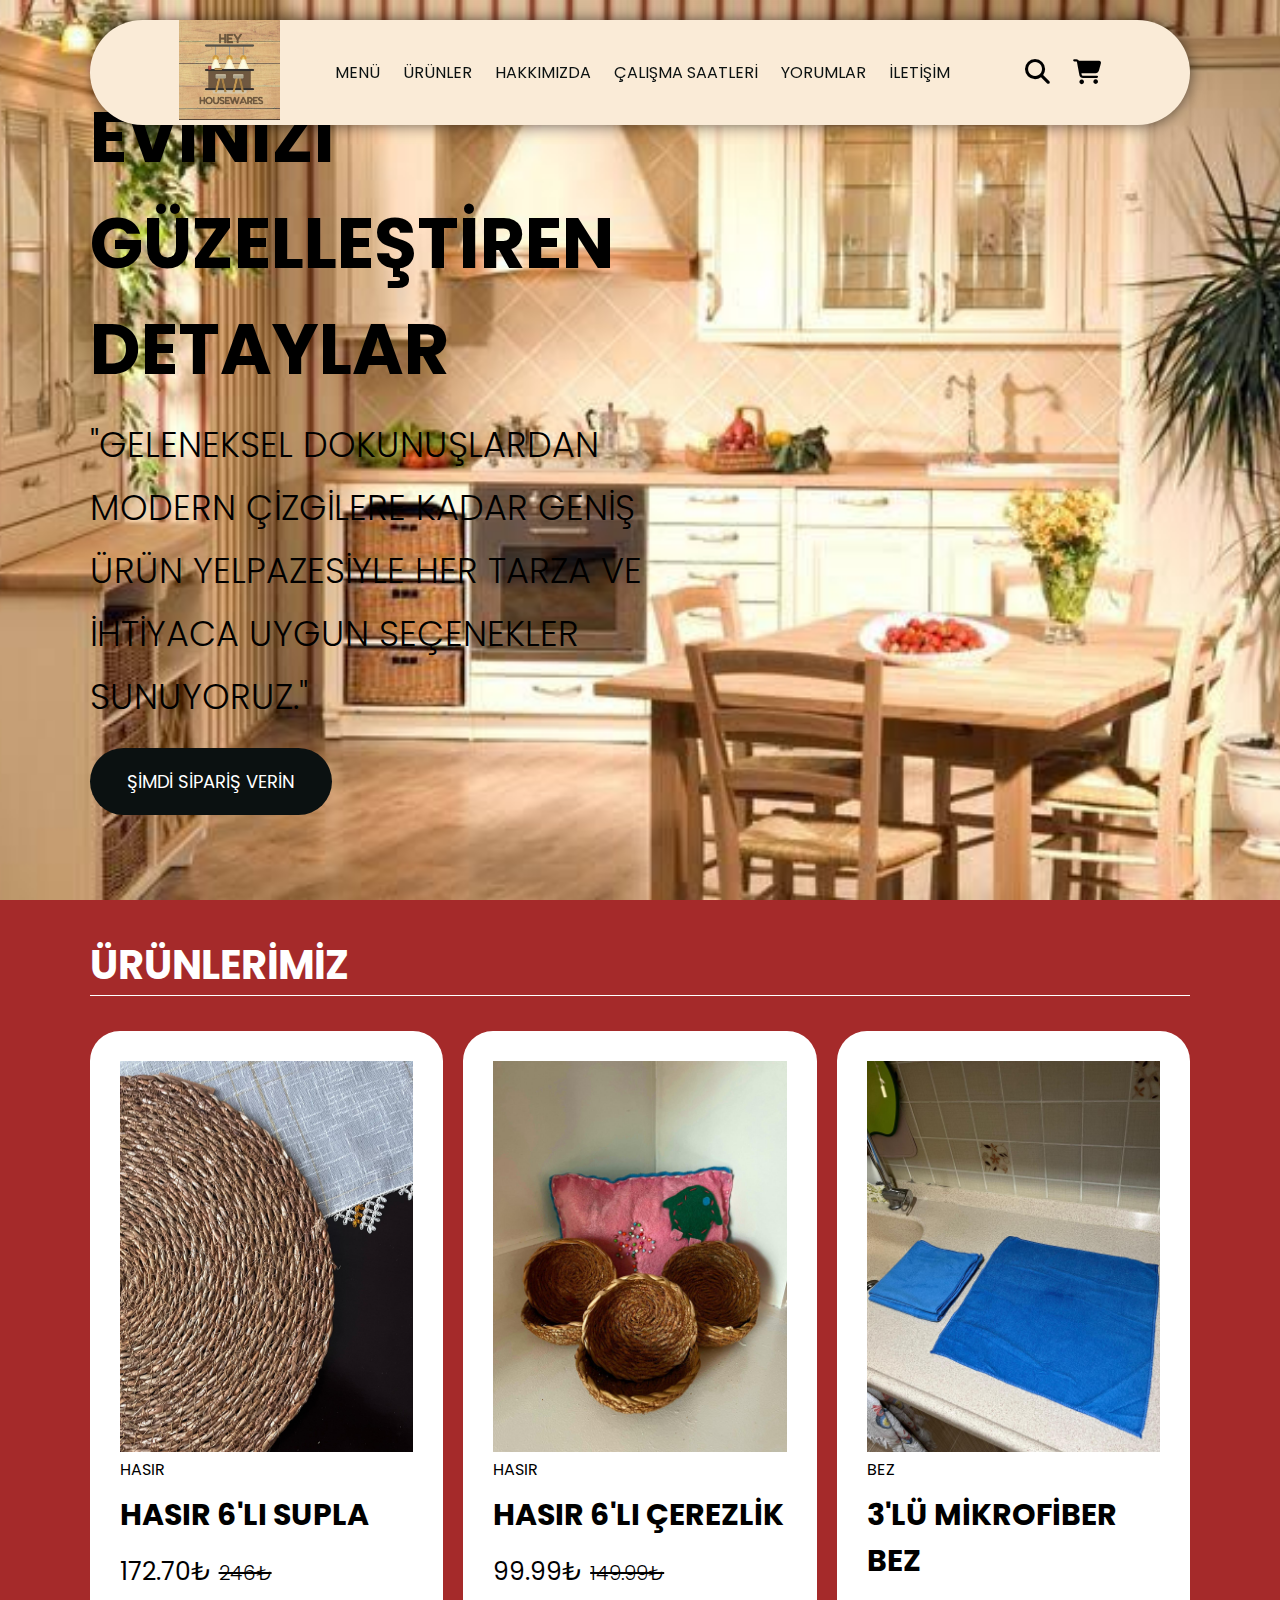
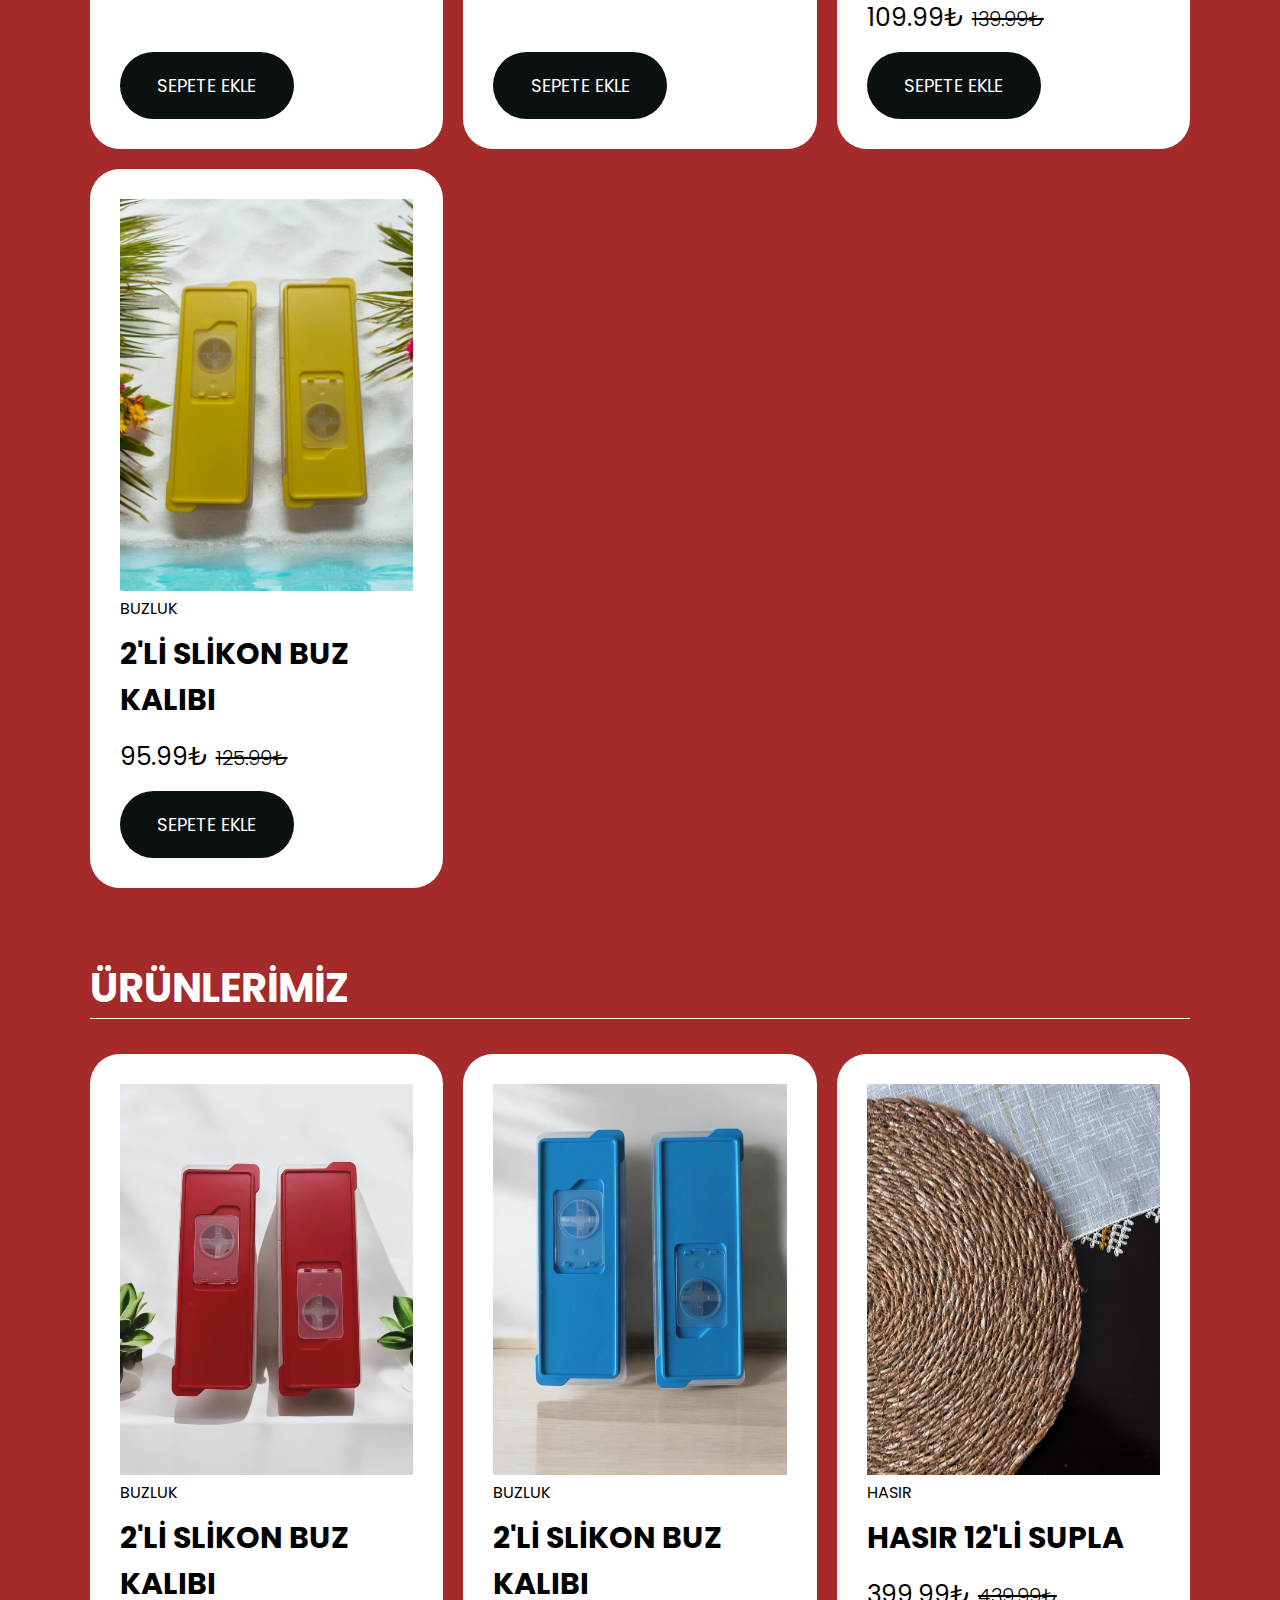
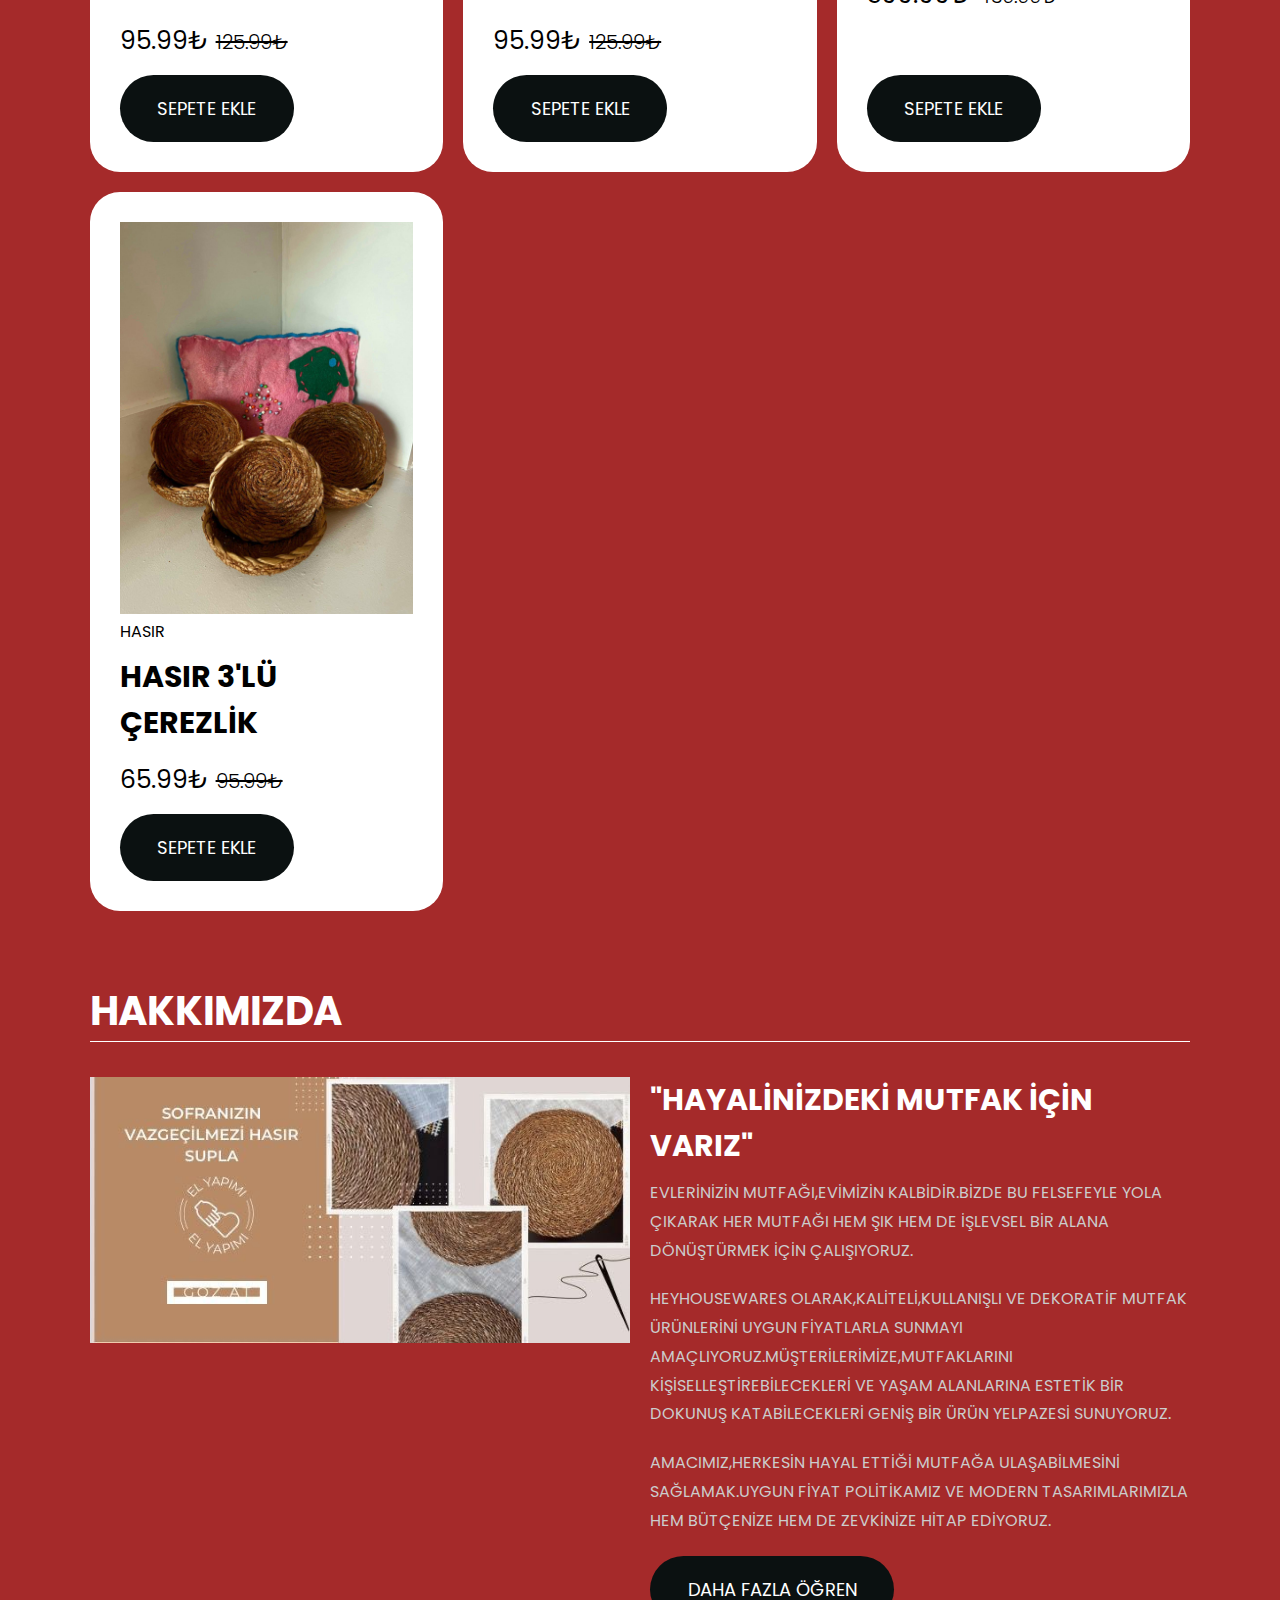
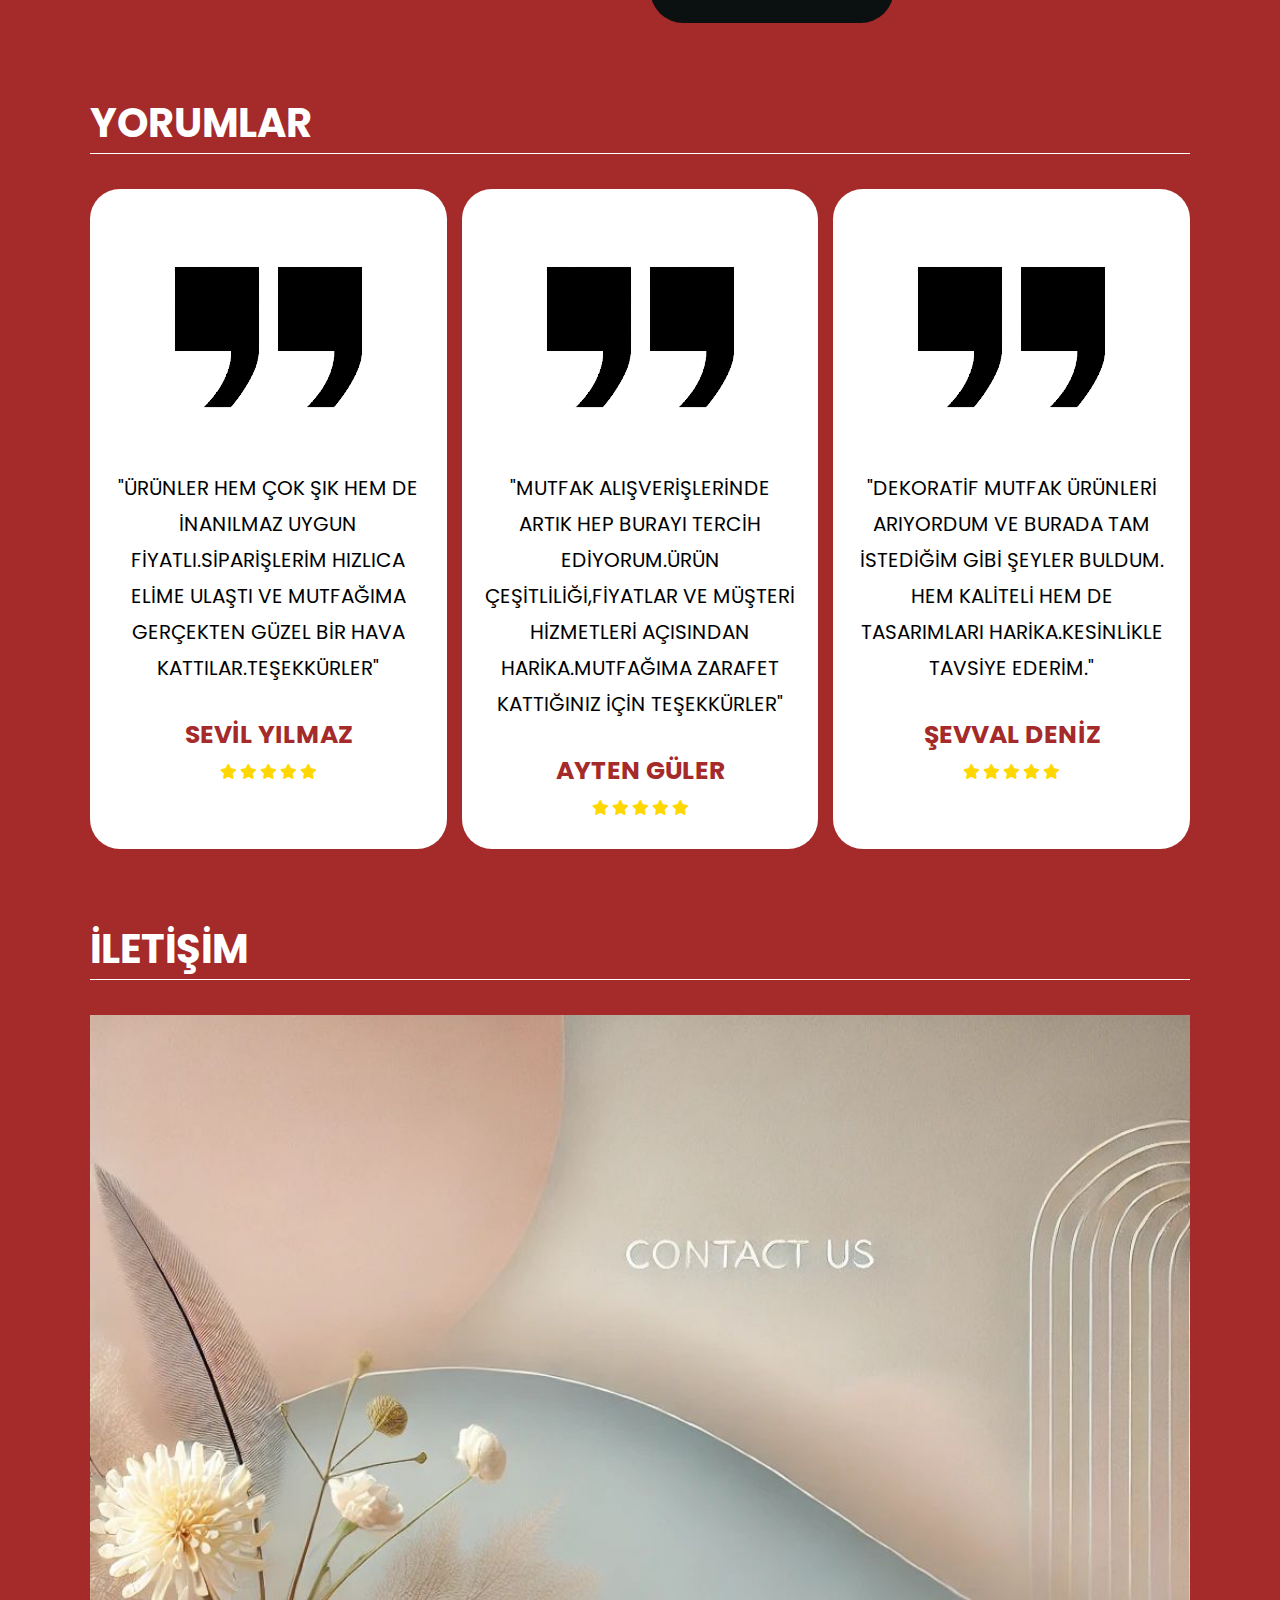
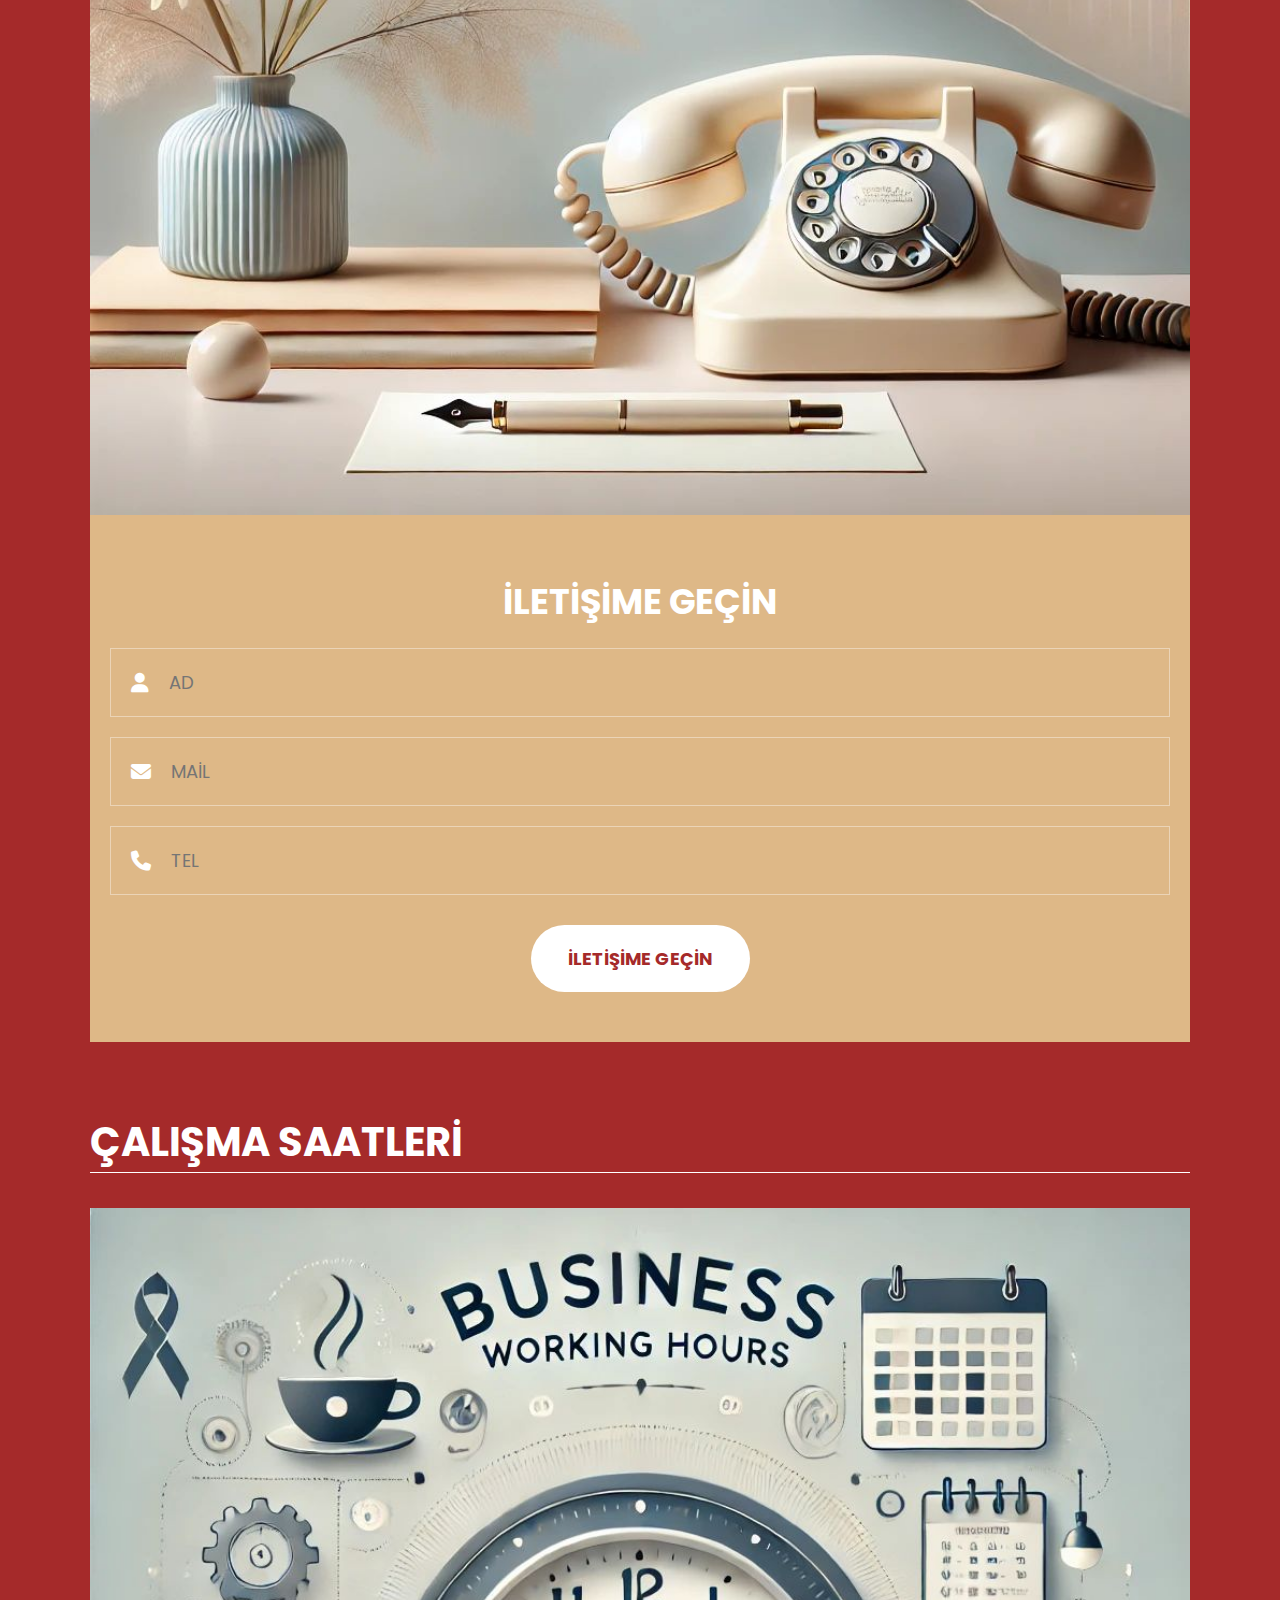
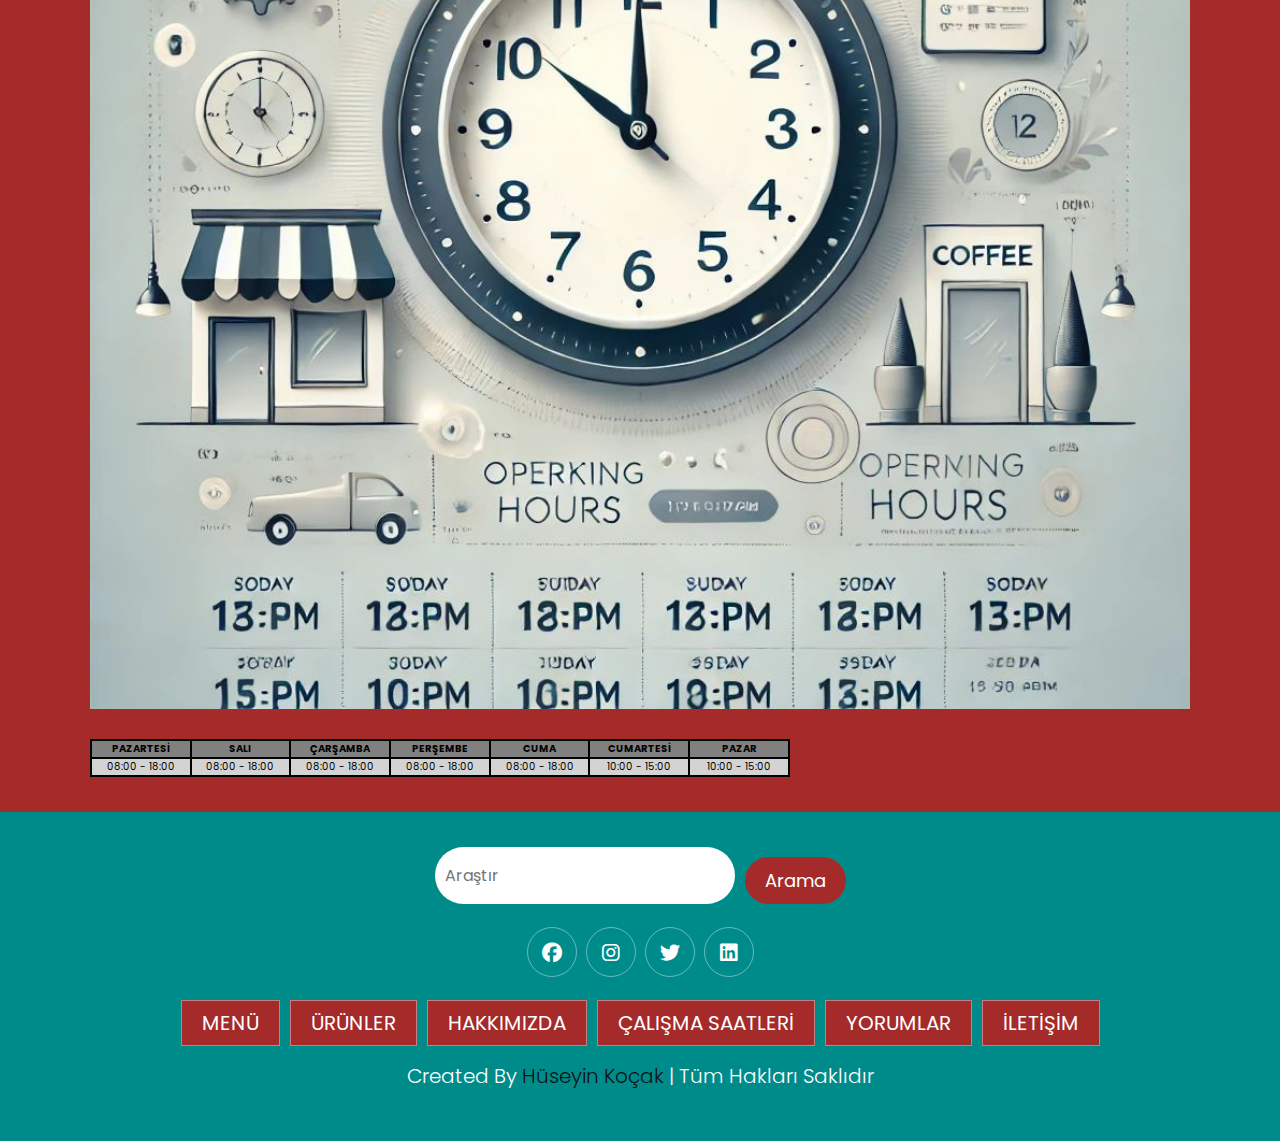
<file: index.html>
<!DOCTYPE html>
<html lang="en">
  <head>
    <meta charset="UTF-8" />
    <meta name="viewport" content="width=device-width, initial-scale=1.0" />
    <link rel="stylesheet" href="https://cdnjs.cloudflare.com/ajax/libs/font-awesome/6.7.2/css/all.min.css" integrity="sha512-Evv84Mr4kqVGRNSgIGL/F/aIDqQb7xQ2vcrdIwxfjThSH8CSR7PBEakCr51Ck+w+/U6swU2Im1vVX0SVk9ABhg==" crossorigin="anonymous" referrerpolicy="no-referrer" />
    <title>İNDEX.HTML</title>
    <link rel="stylesheet" href="style.css">
  </head>
  <style>
    .logo img{
        height: 10rem;
    }
  </style>
  <body>
    <header class="header">
        <a href="# " class="logo" >
            <img src="RESİM/logo.jpg" alt="logo">
        </a>
        <nav class="navbar">
            <a href="index.html">MENÜ</a>
            <a href="ürünler.html">ÜRÜNLER</a>
            <a href="hakkımızda.html">HAKKIMIZDA</a>
            <a href="çalışmasaatleri.html">ÇALIŞMA SAATLERİ</a>
            <a href="yorumlar.html">YORUMLAR</a>
            <a href="iletişim.html">İLETİŞİM</a>
        </nav>
        <div class="buttons">
            <button>
                <i class="fas fa-search"></i>
            </button>
            <button>
                <i class="fas fa-shopping-cart"></i>
            </button>
            <button id="menu-btn">
                <i class="fas fa-bars"></i>
            </button>

        </div>
    
    </header>
    <!--------------------------------  HOME START------------------------------------>
    <section class="home">
      <div class="content">
        
        <h3>EVİNİZİ GÜZELLEŞTİREN DETAYLAR</h3>
      <P>
        "GELENEKSEL DOKUNUŞLARDAN MODERN ÇİZGİLERE KADAR GENİŞ ÜRÜN YELPAZESİYLE
        HER TARZA VE İHTİYACA UYGUN SEÇENEKLER SUNUYORUZ."
      </P>
      <a href="#" class="btn" >ŞİMDİ SİPARİŞ VERİN</a>
      </div>
    </section>
    <!----------------------------------   MENU START   ------------------------------------>
    <section class="menu">
      <h1 class="heading">ÜRÜNLERİMİZ</h1>
      <div class="box-container">
        <div class="box"> 
          <div class="box-head">
          <img src="RESİM/ürün.1.jpg" alt="ürün">
          <span class="ürün-kategori">HASIR </span>
          <h3>HASIR 6'LI SUPLA</h3>
          <div class="price">172.70₺ <span>246₺</span></div>
          </div>
          <div class="box-bottom">
            <a href="#" class="btn">SEPETE EKLE</a>
          </div>
        </div>
        <div class="box"> 
          <div class="box-head">
          <img src="RESİM/ürün.2.jpg" alt="ürün">
          <span class="ürün-kategori">HASIR </span>
          <h3>HASIR 6'LI ÇEREZLİK</h3>
          <div class="price">99.99₺ <span>149.99₺</span></div>
          </div>
          <div class="box-bottom">
            <a href="#" class="btn">SEPETE EKLE</a>
          </div>
        </div>
        <div class="box"> 
          <div class="box-head">
          <img src="RESİM/ürün.3.jpg" alt="ürün">
          <span class="ürün-kategori">BEZ </span>
          <h3>3'LÜ MİKROFİBER BEZ</h3>
          <div class="price">109.99₺ <span>139.99₺</span></div>
          </div>
          <div class="box-bottom">
            <a href="#" class="btn">SEPETE EKLE</a>
          </div>
        </div>
        <div class="box"> 
          <div class="box-head">
          <img src="RESİM/ürün.4.jpg" alt="ürün">
          <span class="ürün-kategori">BUZLUK </span>
          <h3>2'Lİ SLİKON BUZ KALIBI</h3>
          <div class="price">95.99₺ <span>125.99₺</span></div>
          </div>
          <div class="box-bottom">
            <a href="#" class="btn">SEPETE EKLE</a>
          </div>
        </div>
      </div>
    </section>
    <!----------------------------------------- MENU CONTİUNE  --------------------------------->
    <!---------------------------   MENU CONTİUNE    ----------------------------------->
    <section class="menu">
     <h1 class="heading"> ÜRÜNLERİMİZ</h1>
     <div class="box-container">
      <div class="box"> 
        <div class="box-head">
        <img src="RESİM/ürün.5.jpg" alt="ürün">
        <span class="ürün-kategori">BUZLUK </span>
        <h3>2'Lİ SLİKON BUZ KALIBI</h3>
        <div class="price">95.99₺ <span>125.99₺</span></div>
        </div>
        <div class="box-bottom">
          <a href="#" class="btn">SEPETE EKLE</a>
        </div>
      </div>
      <div class="box"> 
        <div class="box-head">
        <img src="RESİM/ürün.6.jpg" alt="ürün">
        <span class="ürün-kategori">BUZLUK </span>
        <h3>2'Lİ SLİKON BUZ KALIBI</h3>
        <div class="price">95.99₺ <span>125.99₺</span></div>
        </div>
        <div class="box-bottom">
          <a href="#" class="btn">SEPETE EKLE</a>
        </div>
      </div>
      <div class="box"> 
        <div class="box-head">
        <img src="RESİM/ürün.1.jpg" alt="ürün">
        <span class="ürün-kategori">HASIR </span>
        <h3>HASIR 12'Lİ SUPLA</h3>
        <div class="price">399.99₺ <span>439.99₺</span></div>
        </div>
        <div class="box-bottom">
          <a href="#" class="btn">SEPETE EKLE</a>
        </div>
      </div>
      <div class="box"> 
        <div class="box-head">
        <img src="RESİM/ürün.2.jpg" alt="ürün">
        <span class="ürün-kategori">HASIR </span>
        <h3>HASIR 3'LÜ ÇEREZLİK</h3>
        <div class="price">65.99₺ <span>95.99₺</span></div>
        </div>
        <div class="box-bottom">
          <a href="#" class="btn">SEPETE EKLE</a>
        </div>
      </div>
     </div>
    </section>
    <!-----------------------------   MENU END   ---------------------------------->
    <!-----------------------------   ABOUT START  -------------------------------->
    <section class="about">
      <h1 class="heading">HAKKIMIZDA</h1>
      <div class="row">
        <div class="image">
          <img src="RESİM/hakkımızda.jpg" alt="about">
        </div>
        <div class="content">
          <h3>"HAYALİNİZDEKİ MUTFAK İÇİN VARIZ"</h3>
          <P>EVLERİNİZİN MUTFAĞI,EVİMİZİN KALBİDİR.BİZDE BU FELSEFEYLE YOLA ÇIKARAK
            HER MUTFAĞI HEM ŞIK HEM DE İŞLEVSEL BİR ALANA DÖNÜŞTÜRMEK İÇİN ÇALIŞIYORUZ.
          </P>
          <P>HEYHOUSEWARES OLARAK,KALİTELİ,KULLANIŞLI VE DEKORATİF MUTFAK ÜRÜNLERİNİ UYGUN
            FİYATLARLA SUNMAYI AMAÇLIYORUZ.MÜŞTERİLERİMİZE,MUTFAKLARINI KİŞİSELLEŞTİREBİLECEKLERİ 
            VE YAŞAM ALANLARINA ESTETİK BİR DOKUNUŞ KATABİLECEKLERİ GENİŞ BİR ÜRÜN YELPAZESİ SUNUYORUZ.
          </P>
          <P>AMACIMIZ,HERKESİN HAYAL ETTİĞİ MUTFAĞA ULAŞABİLMESİNİ SAĞLAMAK.UYGUN FİYAT POLİTİKAMIZ
            VE MODERN TASARIMLARIMIZLA HEM BÜTÇENİZE HEM DE ZEVKİNİZE HİTAP EDİYORUZ.
          </P>
          <a href="https://www.instagram.com/heyhousewares/profilecard/?igsh=bmhrbWNsY3YxMmtu" class="btn">DAHA FAZLA ÖĞREN</a>
        </div>
      </div>
    </section>
    <!-------------------------------   ABOUT END  ----------------------------------->
    <!--------------------------------   REVİEW START  ------------------------------------------------>
    <section class="review">
      <h1 class="heading">YORUMLAR</h1>
      <div class="box-container">
        <div class="box">
          <img src="RESİM/alıntı.png" alt="alıntı">
          <p>
            "ÜRÜNLER HEM ÇOK ŞIK HEM DE İNANILMAZ UYGUN FİYATLI.SİPARİŞLERİM HIZLICA ELİME 
            ULAŞTI VE MUTFAĞIMA GERÇEKTEN GÜZEL BİR HAVA KATTILAR.TEŞEKKÜRLER"
          </p>
          <h3>SEVİL YILMAZ</h3>
          <div class="stars">
            <i class="fas fa-star"></i>
            <i class="fas fa-star"></i>
            <i class="fas fa-star"></i>
            <i class="fas fa-star"></i>
            <i class="fas fa-star"></i>
          </div>
        </div>
        <div class="box">
          <img src="RESİM/alıntı.png" alt="alıntı">
          <p>
            "MUTFAK ALIŞVERİŞLERİNDE ARTIK HEP BURAYI TERCİH EDİYORUM.ÜRÜN ÇEŞİTLİLİĞİ,FİYATLAR
            VE MÜŞTERİ HİZMETLERİ AÇISINDAN HARİKA.MUTFAĞIMA ZARAFET KATTIĞINIZ İÇİN TEŞEKKÜRLER"
          </p>
          <h3>AYTEN GÜLER</h3>
          <div class="stars">
            <i class="fas fa-star"></i>
            <i class="fas fa-star"></i>
            <i class="fas fa-star"></i>
            <i class="fas fa-star"></i>
            <i class="fas fa-star"></i>
          </div>
        </div>
        <div class="box">
          <img src="RESİM/alıntı.png" alt="alıntı">
          <p>
            "DEKORATİF MUTFAK ÜRÜNLERİ ARIYORDUM VE BURADA TAM İSTEDİĞİM GİBİ ŞEYLER BULDUM.
            HEM KALİTELİ HEM DE TASARIMLARI HARİKA.KESİNLİKLE TAVSİYE EDERİM."
          </p>
          <h3>ŞEVVAL DENİZ</h3>
          <div class="stars">
            <i class="fas fa-star"></i>
            <i class="fas fa-star"></i>
            <i class="fas fa-star"></i>
            <i class="fas fa-star"></i>
            <i class="fas fa-star"></i>
          </div>
        </div>
      </div>
    </section>
    <!---------------------------------------  REVİEW END  -------------------------------->
    <!-----------------------------------  CONTACT START ---------------------------------->
    <section class="contact">
      <h1 class="heading">İLETİŞİM</h1>
      <div class="row">
        <img src="RESİM/contact.jpg" alt="contact">
        <form>
          <h3>İLETİŞİME GEÇİN</h3>
          <div class="inputBox">
          <i class="fas fa-user"></i>
          <input type="text" placeholder="AD">
          </div>
          <div class="inputBox">
            <i class="fas fa-envelope"></i>
            <input type="email" placeholder="MAİL">
            </div>
            <div class="inputBox">
              <i class="fas fa-phone"></i>
              <input type="number" placeholder="TEL">
              </div>
              <input type="submit" class="btn" value="İLETİŞİME GEÇİN">
        </form>
      </div>
    </section>
    <!--------------------------------------- CONTACT END   ----------------------------------->
    <!--------------------------------------    WORKİNG   START ------------------------>
    <section class="working">
      <h1 class="heading">ÇALIŞMA SAATLERİ</h1>
      <div class="row">
        <img src="RESİM/working.jpg" alt="WORKİNG HOURS">
        <table bgcolor="black" width="700">
          <tr bgcolor="grey">
             <th width="100">PAZARTESİ</th>
             <th width="100">SALI</th>
             <th width="100">ÇARŞAMBA</th>
             <th width="100">PERŞEMBE</th>
             <th width="100">CUMA</th>
             <th width="100">CUMARTESİ</th>
             <th width="100">PAZAR</th>
          </tr>
          <tr bgcolor="lightgrey" align="center">
            <td>08:00 - 18:00</td>
            <td>08:00 - 18:00</td>
            <td>08:00 - 18:00</td>
            <td>08:00 - 18:00</td>
            <td>08:00 - 18:00</td>
            <td>10:00 - 15:00</td>
            <td>10:00 - 15:00</td>
          </tr>
        </table>
      </div>
    </section>
    <!------------------------------------------    WORKİNG END   -------------------------->
    <!-------------------------------------    FOOTER START    -------------------------------->
    <section class="footer">
      <div class="search">
        <input type="text" class="search-input"
        placeholder="Araştır"/>
        <button class="btn bnt-primary">arama</button>
      </div>
      <div class="share">
        <a href="#" class="fab fa-facebook"></a>
        <a href="#" class="fab fa-instagram"></a>
        <a href="#" class="fab fa-twitter"></a>
        <a href="#" class="fab fa-linkedin"></a>
      </div>
      <div class="links">
        <a href="index.html">MENÜ</a>
        <a href="ürünler.html">ÜRÜNLER</a>
        <a href="hakkımızda.html">HAKKIMIZDA</a>
        <a href="çalışmasaatleri.html">ÇALIŞMA SAATLERİ</a>
        <a href="yorumlar.html">YORUMLAR</a>
        <a href="iletişim.html">İLETİŞİM</a>
      </div>
      <div class="credit">
       created by <span>Hüseyin Koçak</span> | Tüm Hakları Saklıdır
      </div>
    </section>


    <!-------------------------------          FOOTER END  -------------------------------->
  </body>
</html>
</file>
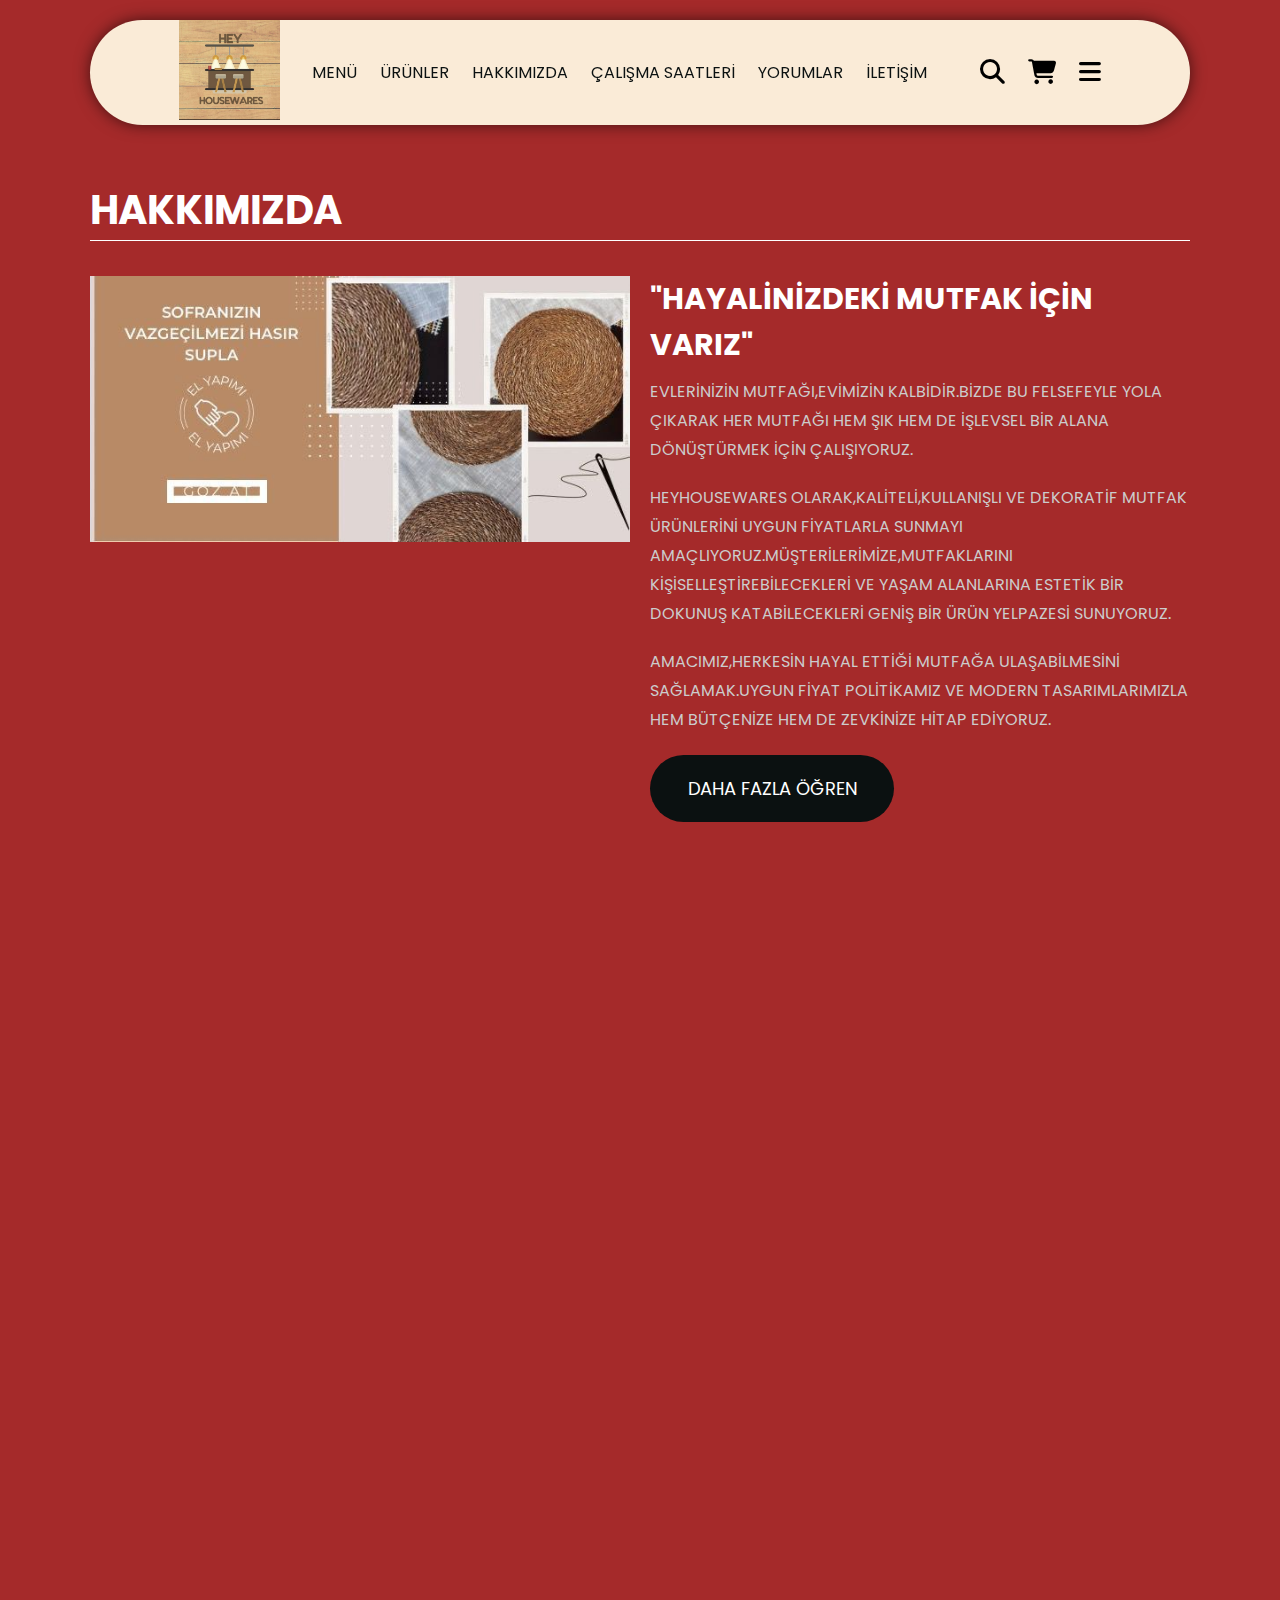
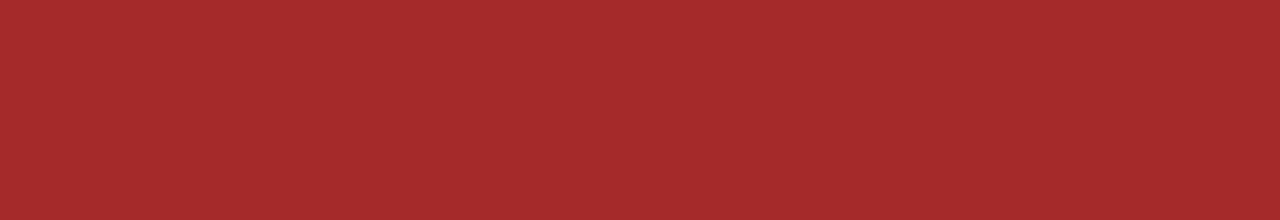
<file: hakkımızda.html>
<!DOCTYPE html>
<html lang="en">
  <head>
    <meta charset="UTF-8" />
    <meta name="viewport" content="width=device-width, initial-scale=1.0" />
    <link rel="stylesheet" href="https://cdnjs.cloudflare.com/ajax/libs/font-awesome/6.7.2/css/all.min.css" integrity="sha512-Evv84Mr4kqVGRNSgIGL/F/aIDqQb7xQ2vcrdIwxfjThSH8CSR7PBEakCr51Ck+w+/U6swU2Im1vVX0SVk9ABhg==" crossorigin="anonymous" referrerpolicy="no-referrer" />
    <title>HAKKIMIZDA</title>
    <link rel="stylesheet" href="style.css">
  </head>
  <style>
    .logo img{
        height: 10rem;
    }
  </style>
  <body>
    <header class="header">
        <a href="# " class="logo" >
            <img src="RESİM/logo.jpg" alt="logo">
        </a>
        <nav class="navbar">
            <a href="index.html">MENÜ</a>
            <a href="ürünler.html">ÜRÜNLER</a>
            <a href="hakkımızda.html">HAKKIMIZDA</a>
            <a href="çalışmasaatleri.html">ÇALIŞMA SAATLERİ</a>
            <a href="yorumlar.html">YORUMLAR</a>
            <a href="iletişim.html">İLETİŞİM</a>
        </nav>
        <div class="buttons">
            <button>
                <i class="fas fa-search"></i>
            </button>
            <button>
                <i class="fas fa-shopping-cart"></i>
            </button>
            <button>
                <i class="fas fa-bars"></i>
            </button>

        </div>
    
    </header>
   

    <!-----------------------------   ABOUT START  -------------------------------->
    <section class="about">
      <h1 class="heading">HAKKIMIZDA</h1>
      <div class="row">
        <div class="image">
          <img src="RESİM/hakkımızda.jpg" alt="about">
        </div>
        <div class="content">
          <h3>"HAYALİNİZDEKİ MUTFAK İÇİN VARIZ"</h3>
          <P>EVLERİNİZİN MUTFAĞI,EVİMİZİN KALBİDİR.BİZDE BU FELSEFEYLE YOLA ÇIKARAK
            HER MUTFAĞI HEM ŞIK HEM DE İŞLEVSEL BİR ALANA DÖNÜŞTÜRMEK İÇİN ÇALIŞIYORUZ.
          </P>
          <P>HEYHOUSEWARES OLARAK,KALİTELİ,KULLANIŞLI VE DEKORATİF MUTFAK ÜRÜNLERİNİ UYGUN
            FİYATLARLA SUNMAYI AMAÇLIYORUZ.MÜŞTERİLERİMİZE,MUTFAKLARINI KİŞİSELLEŞTİREBİLECEKLERİ 
            VE YAŞAM ALANLARINA ESTETİK BİR DOKUNUŞ KATABİLECEKLERİ GENİŞ BİR ÜRÜN YELPAZESİ SUNUYORUZ.
          </P>
          <P>AMACIMIZ,HERKESİN HAYAL ETTİĞİ MUTFAĞA ULAŞABİLMESİNİ SAĞLAMAK.UYGUN FİYAT POLİTİKAMIZ
            VE MODERN TASARIMLARIMIZLA HEM BÜTÇENİZE HEM DE ZEVKİNİZE HİTAP EDİYORUZ.
          </P>
          <a href="https://www.instagram.com/heyhousewares/profilecard/?igsh=bmhrbWNsY3YxMmtu" class="btn">DAHA FAZLA ÖĞREN</a>
        </div>
      </div>
    </section>
    <!-------------------------------   ABOUT END  ----------------------------------->
   
          
 
  </body>
</html>
</file>
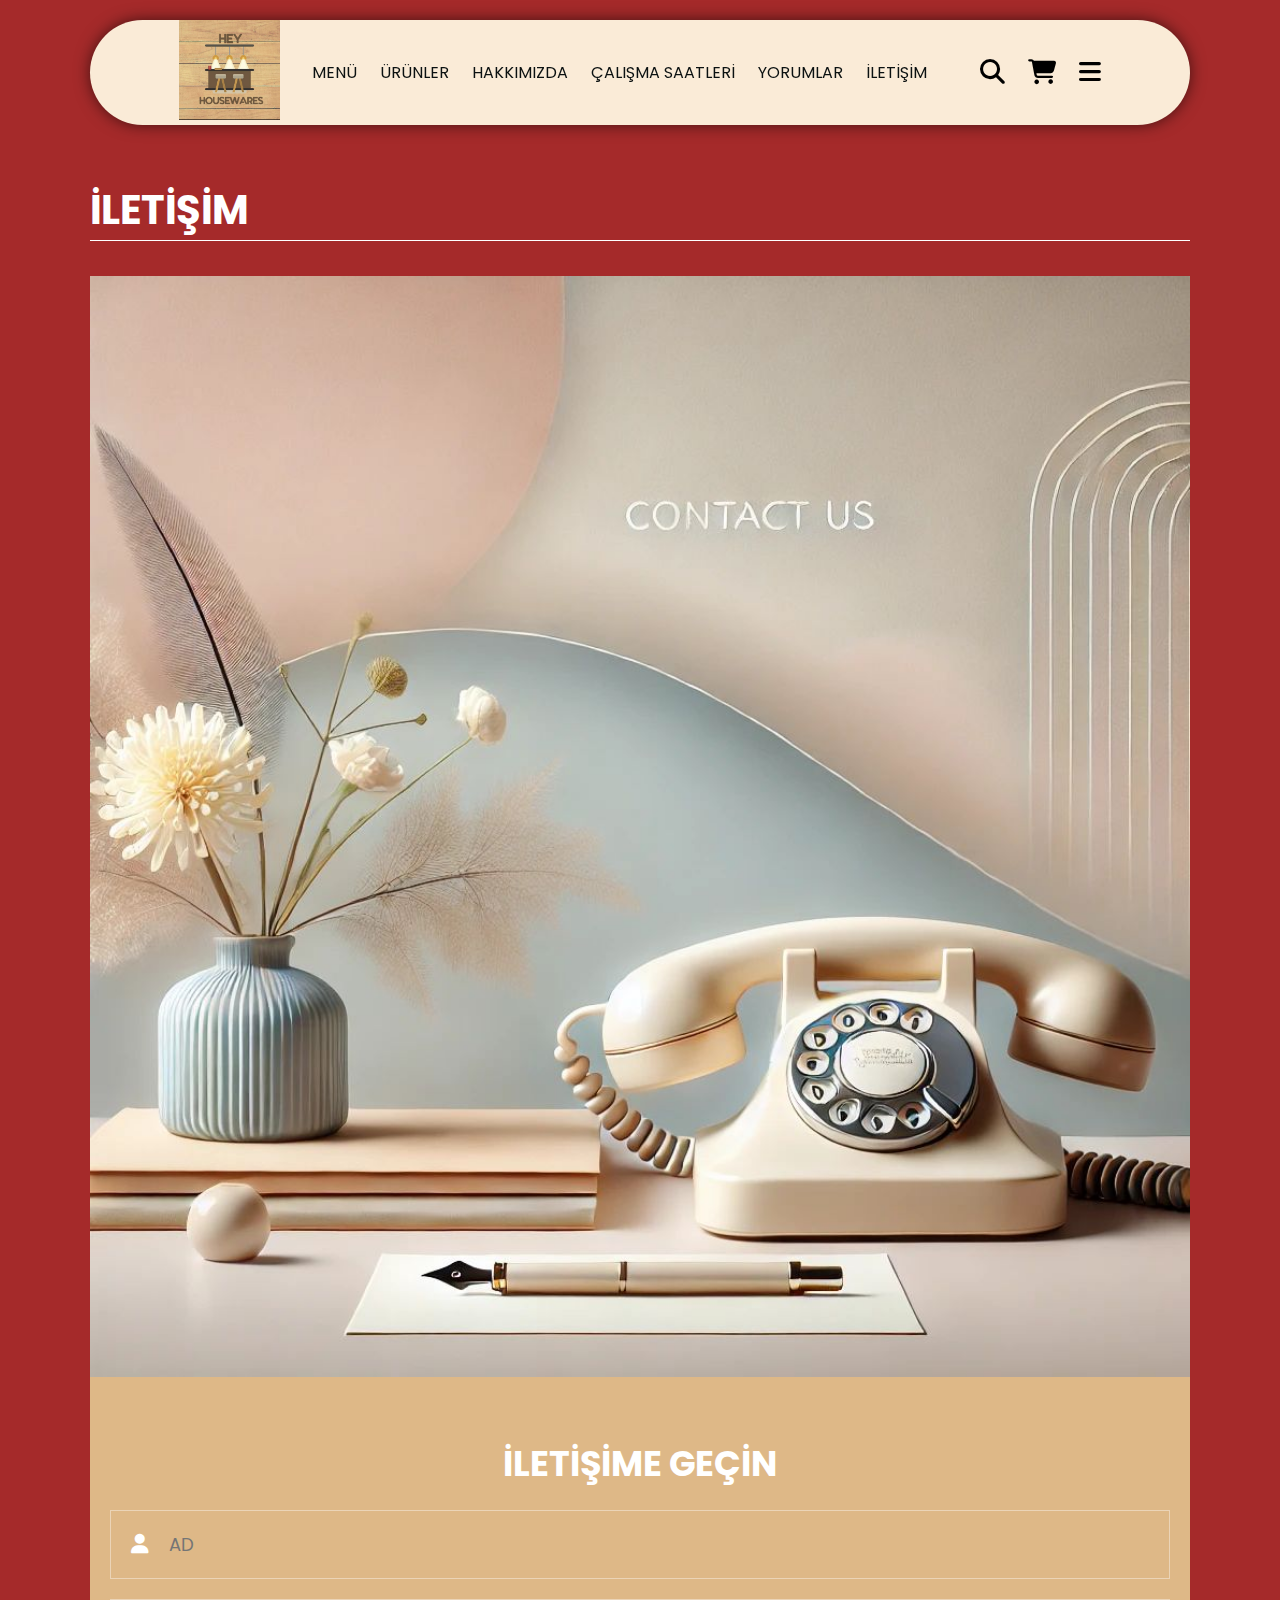
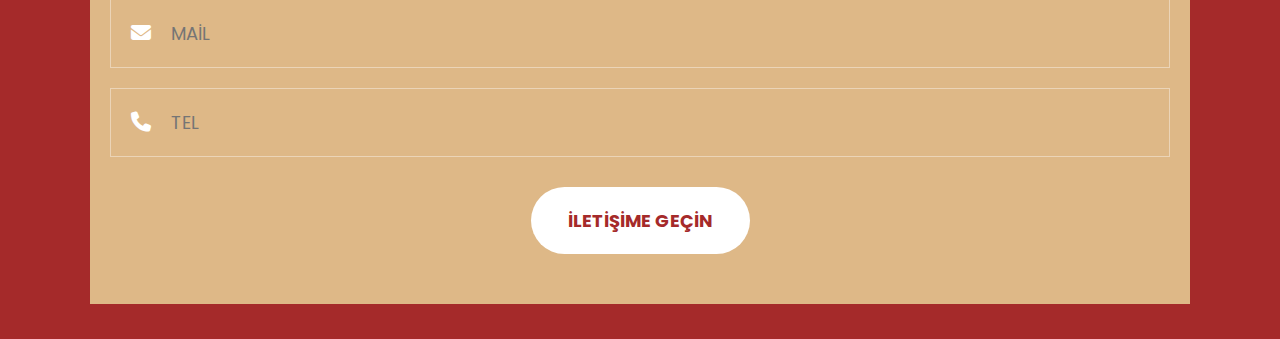
<file: iletişim.html>
<!DOCTYPE html>
<html lang="en">
  <head>
    <meta charset="UTF-8" />
    <meta name="viewport" content="width=device-width, initial-scale=1.0" />
    <link rel="stylesheet" href="https://cdnjs.cloudflare.com/ajax/libs/font-awesome/6.7.2/css/all.min.css" integrity="sha512-Evv84Mr4kqVGRNSgIGL/F/aIDqQb7xQ2vcrdIwxfjThSH8CSR7PBEakCr51Ck+w+/U6swU2Im1vVX0SVk9ABhg==" crossorigin="anonymous" referrerpolicy="no-referrer" />
    <title>İLETİŞİM</title>
    <link rel="stylesheet" href="style.css">
  </head>
  <style>
    .logo img{
        height: 10rem;
    }
  </style>
  <body>
    <header class="header">
        <a href="# " class="logo" >
            <img src="RESİM/logo.jpg" alt="logo">
        </a>
        <nav class="navbar">
            <a href="index.html">MENÜ</a>
            <a href="ürünler.html">ÜRÜNLER</a>
            <a href="hakkımızda.html">HAKKIMIZDA</a>
            <a href="çalışmasaatleri.html">ÇALIŞMA SAATLERİ</a>
            <a href="yorumlar.html">YORUMLAR</a>
            <a href="iletişim.html">İLETİŞİM</a>
        </nav>
        <div class="buttons">
            <button>
                <i class="fas fa-search"></i>
            </button>
            <button>
                <i class="fas fa-shopping-cart"></i>
            </button>
            <button>
                <i class="fas fa-bars"></i>
            </button>

        </div>
    
    </header>
   
    <section class="contact">
        <h1 class="heading">İLETİŞİM</h1>
        <div class="row">
          <img src="RESİM/contact.jpg" alt="contact">
          <form>
            <h3>İLETİŞİME GEÇİN</h3>
            <div class="inputBox">
            <i class="fas fa-user"></i>
            <input type="text" placeholder="AD">
            </div>
            <div class="inputBox">
              <i class="fas fa-envelope"></i>
              <input type="email" placeholder="MAİL">
              </div>
              <div class="inputBox">
                <i class="fas fa-phone"></i>
                <input type="number" placeholder="TEL">
                </div>
                <input type="submit" class="btn" value="İLETİŞİME GEÇİN">
          </form>
        </div>
      </section>
          
          
 
  </body>
</html>
</file>
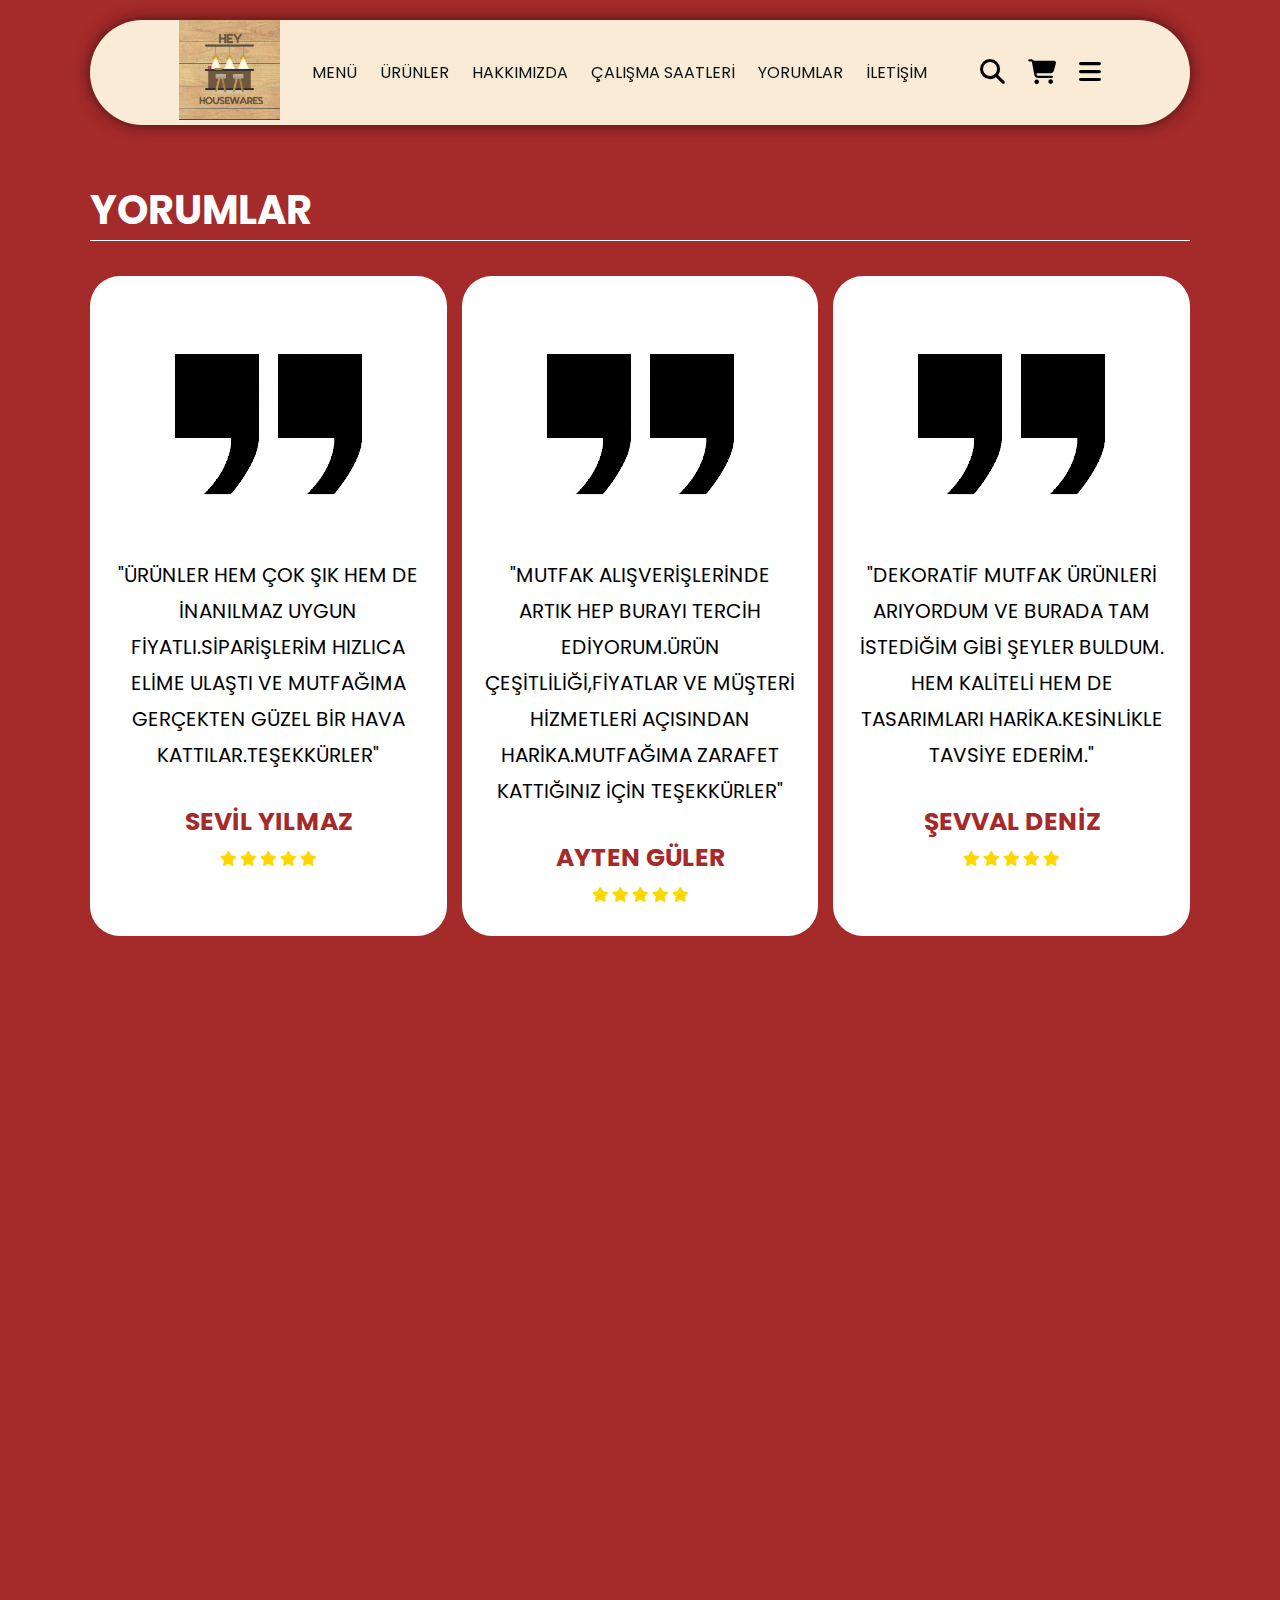
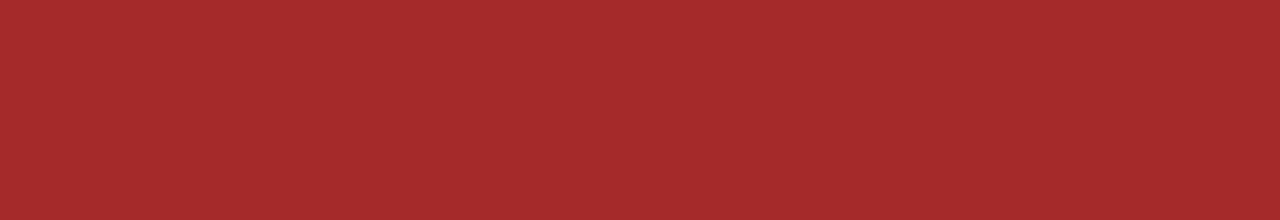
<file: yorumlar.html>
<!DOCTYPE html>
<html lang="en">
  <head>
    <meta charset="UTF-8" />
    <meta name="viewport" content="width=device-width, initial-scale=1.0" />
    <link rel="stylesheet" href="https://cdnjs.cloudflare.com/ajax/libs/font-awesome/6.7.2/css/all.min.css" integrity="sha512-Evv84Mr4kqVGRNSgIGL/F/aIDqQb7xQ2vcrdIwxfjThSH8CSR7PBEakCr51Ck+w+/U6swU2Im1vVX0SVk9ABhg==" crossorigin="anonymous" referrerpolicy="no-referrer" />
    <title>YORUMLAR</title>
    <link rel="stylesheet" href="style.css">
  </head>
  <style>
    .logo img{
        height: 10rem;
    }
  </style>
  <body>
    <header class="header">
        <a href="# " class="logo" >
            <img src="RESİM/logo.jpg" alt="logo">
        </a>
        <nav class="navbar">
            <a href="index.html">MENÜ</a>
            <a href="ürünler.html">ÜRÜNLER</a>
            <a href="hakkımızda.html">HAKKIMIZDA</a>
            <a href="çalışmasaatleri.html">ÇALIŞMA SAATLERİ</a>
            <a href="yorumlar.html">YORUMLAR</a>
            <a href="iletişim.html">İLETİŞİM</a>
        </nav>
        <div class="buttons">
            <button>
                <i class="fas fa-search"></i>
            </button>
            <button>
                <i class="fas fa-shopping-cart"></i>
            </button>
            <button>
                <i class="fas fa-bars"></i>
            </button>

        </div>
    
    </header>
   

    <section class="review">
        <h1 class="heading">YORUMLAR</h1>
        <div class="box-container">
          <div class="box">
            <img src="RESİM/alıntı.png" alt="alıntı">
            <p>
              "ÜRÜNLER HEM ÇOK ŞIK HEM DE İNANILMAZ UYGUN FİYATLI.SİPARİŞLERİM HIZLICA ELİME 
              ULAŞTI VE MUTFAĞIMA GERÇEKTEN GÜZEL BİR HAVA KATTILAR.TEŞEKKÜRLER"
            </p>
            <h3>SEVİL YILMAZ</h3>
            <div class="stars">
              <i class="fas fa-star"></i>
              <i class="fas fa-star"></i>
              <i class="fas fa-star"></i>
              <i class="fas fa-star"></i>
              <i class="fas fa-star"></i>
            </div>
          </div>
          <div class="box">
            <img src="RESİM/alıntı.png" alt="alıntı">
            <p>
              "MUTFAK ALIŞVERİŞLERİNDE ARTIK HEP BURAYI TERCİH EDİYORUM.ÜRÜN ÇEŞİTLİLİĞİ,FİYATLAR
              VE MÜŞTERİ HİZMETLERİ AÇISINDAN HARİKA.MUTFAĞIMA ZARAFET KATTIĞINIZ İÇİN TEŞEKKÜRLER"
            </p>
            <h3>AYTEN GÜLER</h3>
            <div class="stars">
              <i class="fas fa-star"></i>
              <i class="fas fa-star"></i>
              <i class="fas fa-star"></i>
              <i class="fas fa-star"></i>
              <i class="fas fa-star"></i>
            </div>
          </div>
          <div class="box">
            <img src="RESİM/alıntı.png" alt="alıntı">
            <p>
              "DEKORATİF MUTFAK ÜRÜNLERİ ARIYORDUM VE BURADA TAM İSTEDİĞİM GİBİ ŞEYLER BULDUM.
              HEM KALİTELİ HEM DE TASARIMLARI HARİKA.KESİNLİKLE TAVSİYE EDERİM."
            </p>
            <h3>ŞEVVAL DENİZ</h3>
            <div class="stars">
              <i class="fas fa-star"></i>
              <i class="fas fa-star"></i>
              <i class="fas fa-star"></i>
              <i class="fas fa-star"></i>
              <i class="fas fa-star"></i>
            </div>
          </div>
        </div>
      </section>
   
          
 
  </body>
</html>
</file>
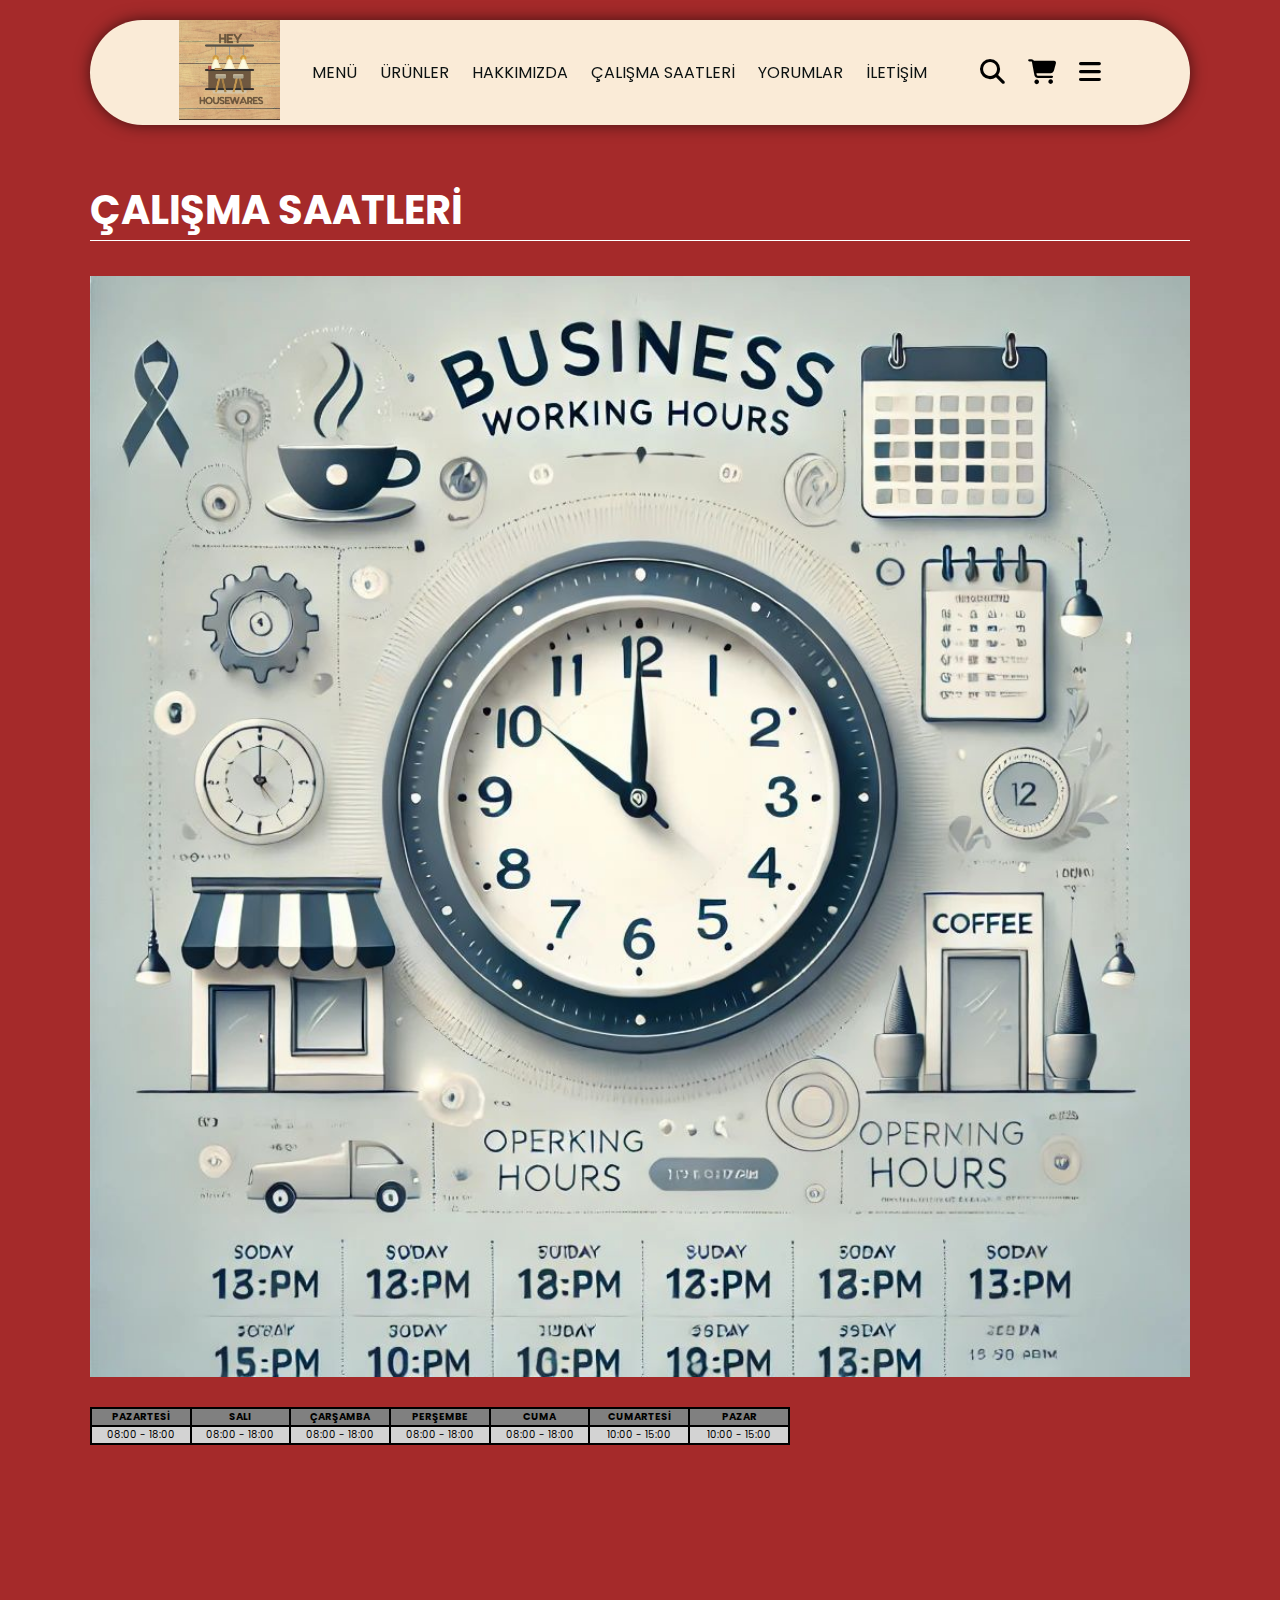
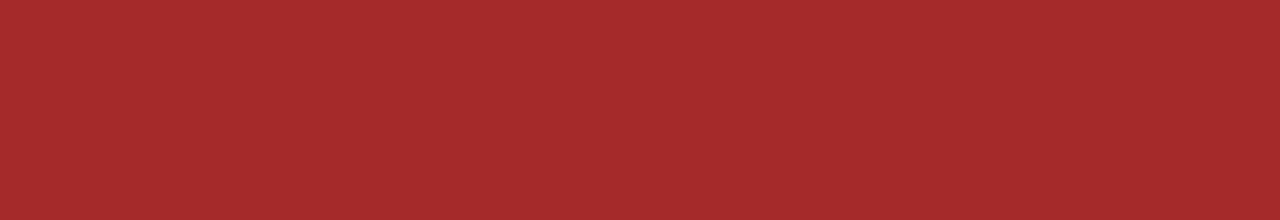
<file: çalışmasaatleri.html>
<!DOCTYPE html>
<html lang="en">
  <head>
    <meta charset="UTF-8" />
    <meta name="viewport" content="width=device-width, initial-scale=1.0" />
    <link rel="stylesheet" href="https://cdnjs.cloudflare.com/ajax/libs/font-awesome/6.7.2/css/all.min.css" integrity="sha512-Evv84Mr4kqVGRNSgIGL/F/aIDqQb7xQ2vcrdIwxfjThSH8CSR7PBEakCr51Ck+w+/U6swU2Im1vVX0SVk9ABhg==" crossorigin="anonymous" referrerpolicy="no-referrer" />
    <title>ÇALIŞMA SAATLERİ</title>
    <link rel="stylesheet" href="style.css">
  </head>
  <style>
    .logo img{
        height: 10rem;
    }
  </style>
  <body>
    <header class="header">
        <a href="# " class="logo" >
            <img src="RESİM/logo.jpg" alt="logo">
        </a>
        <nav class="navbar">
            <a href="index.html">MENÜ</a>
            <a href="ürünler.html">ÜRÜNLER</a>
            <a href="hakkımızda.html">HAKKIMIZDA</a>
            <a href="çalışmasaatleri.html">ÇALIŞMA SAATLERİ</a>
            <a href="yorumlar.html">YORUMLAR</a>
            <a href="iletişim.html">İLETİŞİM</a>
        </nav>
        <div class="buttons">
            <button>
                <i class="fas fa-search"></i>
            </button>
            <button>
                <i class="fas fa-shopping-cart"></i>
            </button>
            <button>
                <i class="fas fa-bars"></i>
            </button>

        </div>
    
    </header>
   

    <section class="working">
        <h1 class="heading">ÇALIŞMA SAATLERİ</h1>
        <div class="row">
          <img src="RESİM/working.jpg" alt="WORKİNG HOURS">
          <table bgcolor="black" width="700">
            <tr bgcolor="grey">
               <th width="100">PAZARTESİ</th>
               <th width="100">SALI</th>
               <th width="100">ÇARŞAMBA</th>
               <th width="100">PERŞEMBE</th>
               <th width="100">CUMA</th>
               <th width="100">CUMARTESİ</th>
               <th width="100">PAZAR</th>
            </tr>
            <tr bgcolor="lightgrey" align="center">
              <td>08:00 - 18:00</td>
              <td>08:00 - 18:00</td>
              <td>08:00 - 18:00</td>
              <td>08:00 - 18:00</td>
              <td>08:00 - 18:00</td>
              <td>10:00 - 15:00</td>
              <td>10:00 - 15:00</td>
            </tr>
          </table>
        </div>
      </section>

   
          
 
  </body>
</html>
</file>
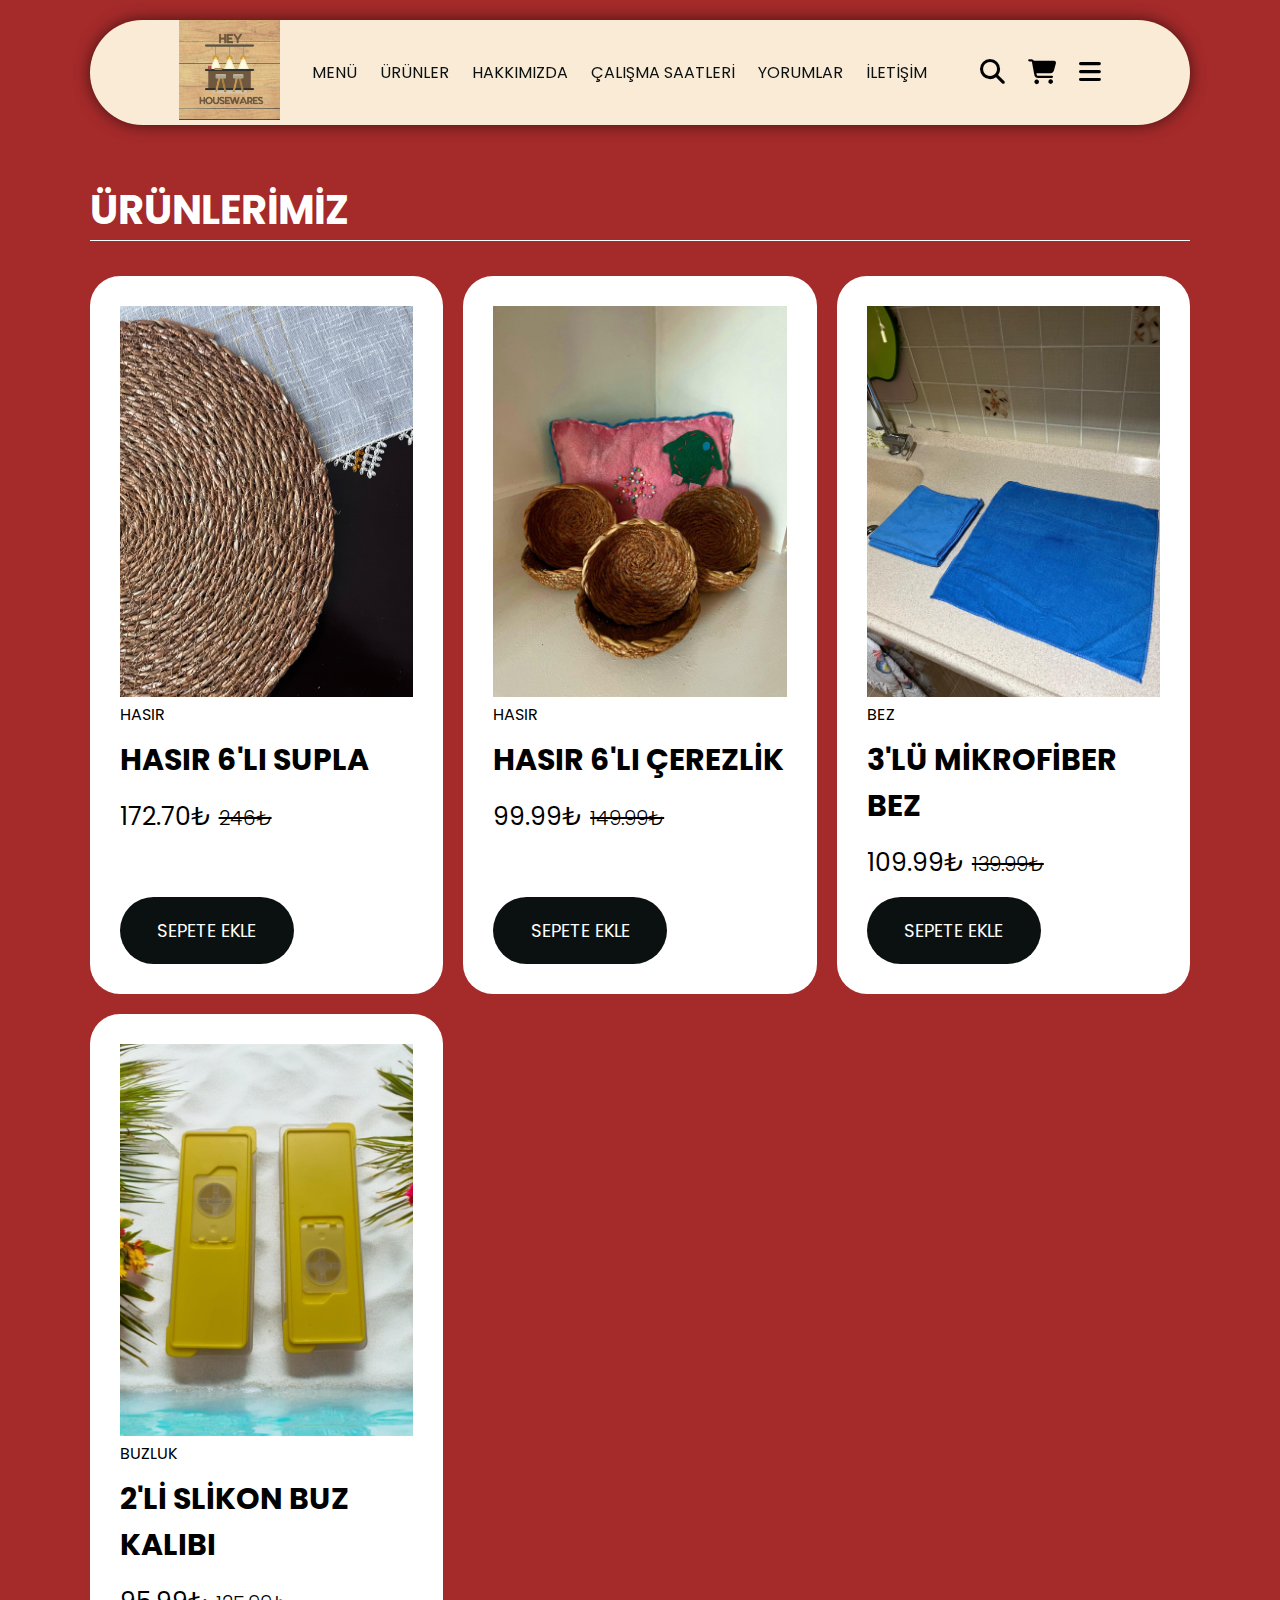
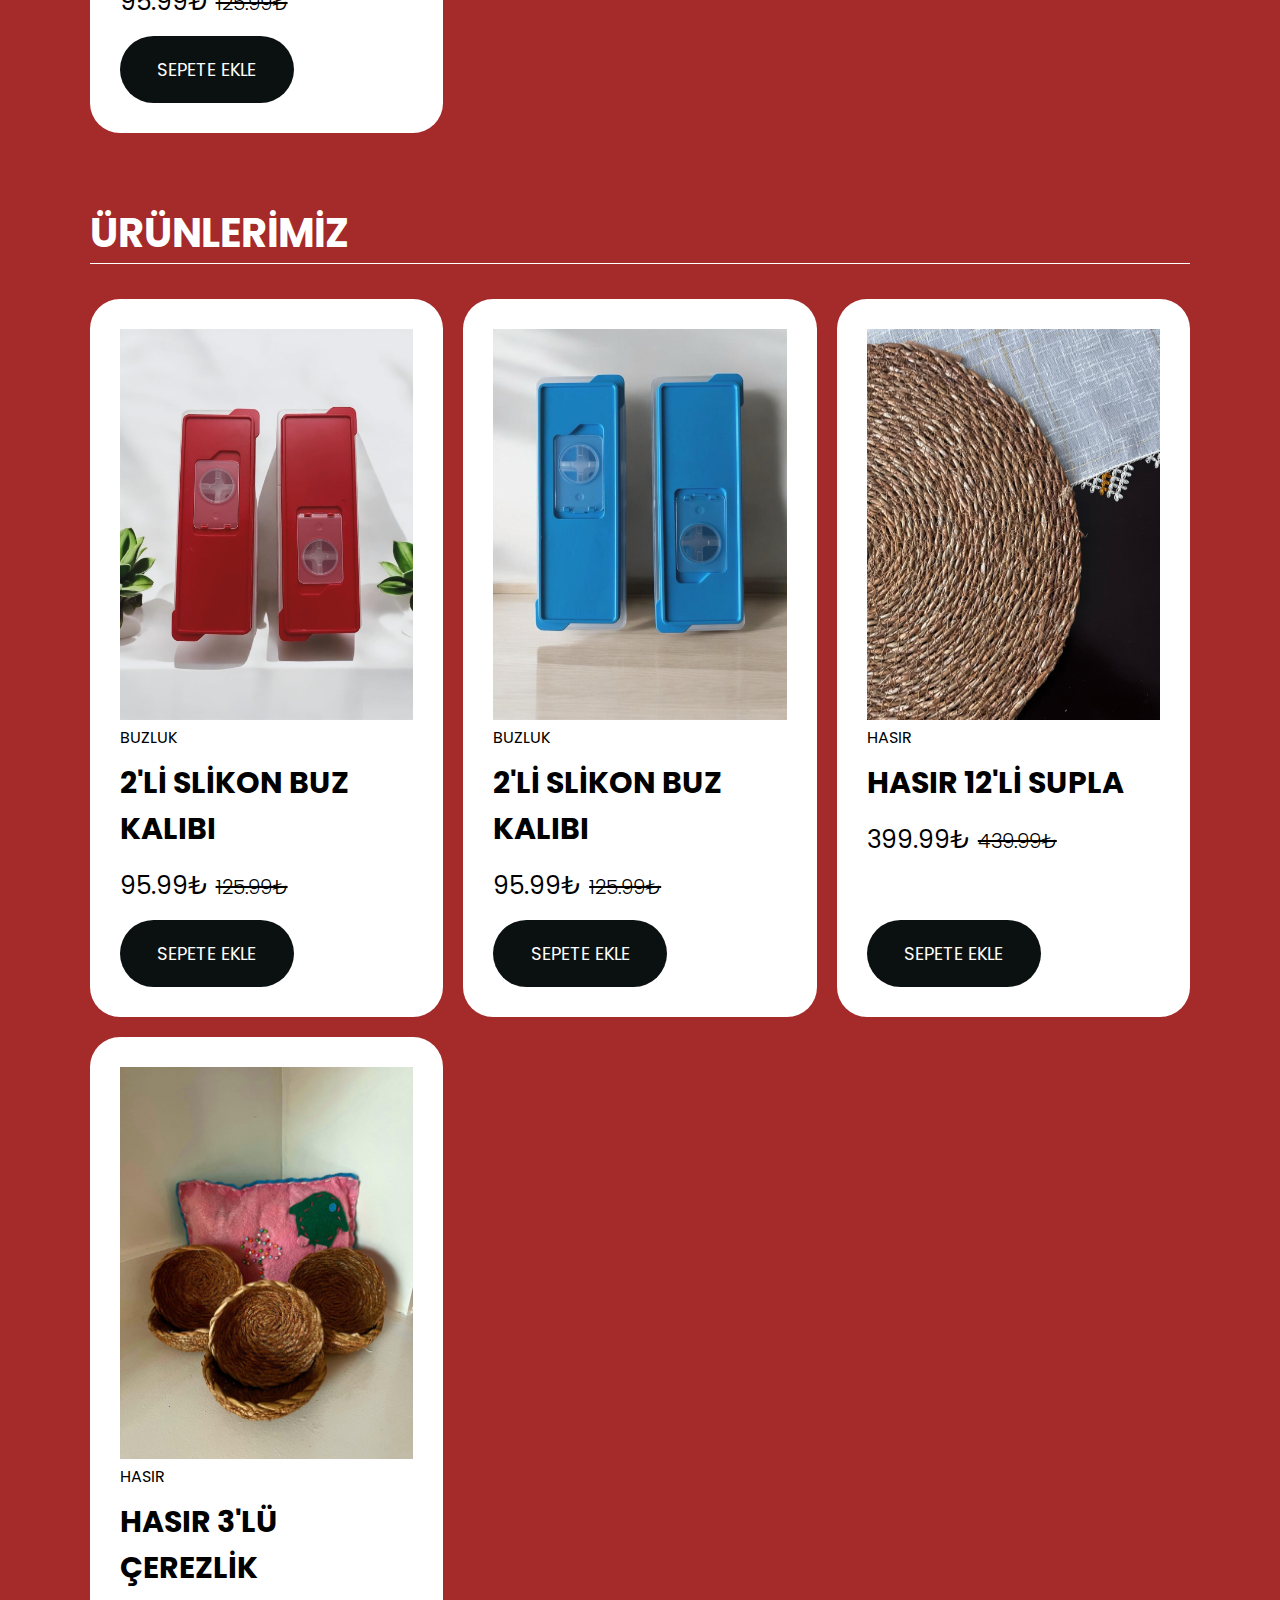
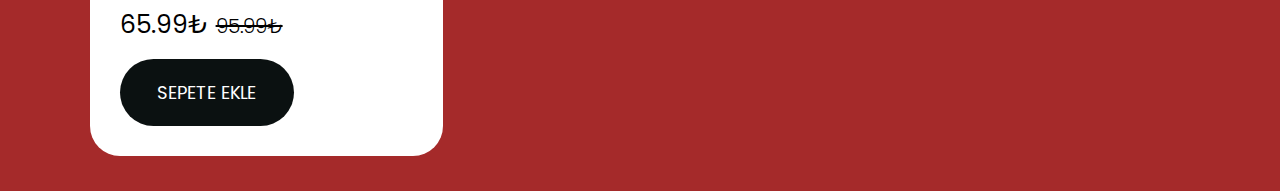
<file: ürünler.html>
<!DOCTYPE html>
<html lang="en">
  <head>
    <meta charset="UTF-8" />
    <meta name="viewport" content="width=device-width, initial-scale=1.0" />
    <link rel="stylesheet" href="https://cdnjs.cloudflare.com/ajax/libs/font-awesome/6.7.2/css/all.min.css" integrity="sha512-Evv84Mr4kqVGRNSgIGL/F/aIDqQb7xQ2vcrdIwxfjThSH8CSR7PBEakCr51Ck+w+/U6swU2Im1vVX0SVk9ABhg==" crossorigin="anonymous" referrerpolicy="no-referrer" />
    <title>ÜRÜNLERİMİZ</title>
    <link rel="stylesheet" href="style.css">
  </head>
  <style>
    .logo img{
        height: 10rem;
    }
  </style>
  <body>
    <header class="header">
        <a href="# " class="logo" >
            <img src="RESİM/logo.jpg" alt="logo">
        </a>
        <nav class="navbar">
            <a href="index.html">MENÜ</a>
            <a href="ürünler.html">ÜRÜNLER</a>
            <a href="hakkımızda.html">HAKKIMIZDA</a>
            <a href="#">ÇALIŞMA SAATLERİ</a>
            <a href="#">YORUMLAR</a>
            <a href="#">İLETİŞİM</a>
        </nav>
        <div class="buttons">
            <button>
                <i class="fas fa-search"></i>
            </button>
            <button>
                <i class="fas fa-shopping-cart"></i>
            </button>
            <button>
                <i class="fas fa-bars"></i>
            </button>

        </div>
    
    </header>
  
   
    <!----------------------------------   MENU START   ------------------------------------>
    <section class="menu">
      <h1 class="heading">ÜRÜNLERİMİZ</h1>
      <div class="box-container">
        <div class="box"> 
          <div class="box-head">
          <img src="RESİM/ürün.1.jpg" alt="ürün">
          <span class="ürün-kategori">HASIR </span>
          <h3>HASIR 6'LI SUPLA</h3>
          <div class="price">172.70₺ <span>246₺</span></div>
          </div>
          <div class="box-bottom">
            <a href="#" class="btn">SEPETE EKLE</a>
          </div>
        </div>
        <div class="box"> 
          <div class="box-head">
          <img src="RESİM/ürün.2.jpg" alt="ürün">
          <span class="ürün-kategori">HASIR </span>
          <h3>HASIR 6'LI ÇEREZLİK</h3>
          <div class="price">99.99₺ <span>149.99₺</span></div>
          </div>
          <div class="box-bottom">
            <a href="#" class="btn">SEPETE EKLE</a>
          </div>
        </div>
        <div class="box"> 
          <div class="box-head">
          <img src="RESİM/ürün.3.jpg" alt="ürün">
          <span class="ürün-kategori">BEZ </span>
          <h3>3'LÜ MİKROFİBER BEZ</h3>
          <div class="price">109.99₺ <span>139.99₺</span></div>
          </div>
          <div class="box-bottom">
            <a href="#" class="btn">SEPETE EKLE</a>
          </div>
        </div>
        <div class="box"> 
          <div class="box-head">
          <img src="RESİM/ürün.4.jpg" alt="ürün">
          <span class="ürün-kategori">BUZLUK </span>
          <h3>2'Lİ SLİKON BUZ KALIBI</h3>
          <div class="price">95.99₺ <span>125.99₺</span></div>
          </div>
          <div class="box-bottom">
            <a href="#" class="btn">SEPETE EKLE</a>
          </div>
        </div>
      </div>
    </section>
    <!----------------------------------------- MENU CONTİUNE  --------------------------------->
    <!---------------------------   MENU CONTİUNE    ----------------------------------->
    <section class="menu">
     <h1 class="heading"> ÜRÜNLERİMİZ</h1>
     <div class="box-container">
      <div class="box"> 
        <div class="box-head">
        <img src="RESİM/ürün.5.jpg" alt="ürün">
        <span class="ürün-kategori">BUZLUK </span>
        <h3>2'Lİ SLİKON BUZ KALIBI</h3>
        <div class="price">95.99₺ <span>125.99₺</span></div>
        </div>
        <div class="box-bottom">
          <a href="#" class="btn">SEPETE EKLE</a>
        </div>
      </div>
      <div class="box"> 
        <div class="box-head">
        <img src="RESİM/ürün.6.jpg" alt="ürün">
        <span class="ürün-kategori">BUZLUK </span>
        <h3>2'Lİ SLİKON BUZ KALIBI</h3>
        <div class="price">95.99₺ <span>125.99₺</span></div>
        </div>
        <div class="box-bottom">
          <a href="#" class="btn">SEPETE EKLE</a>
        </div>
      </div>
      <div class="box"> 
        <div class="box-head">
        <img src="RESİM/ürün.1.jpg" alt="ürün">
        <span class="ürün-kategori">HASIR </span>
        <h3>HASIR 12'Lİ SUPLA</h3>
        <div class="price">399.99₺ <span>439.99₺</span></div>
        </div>
        <div class="box-bottom">
          <a href="#" class="btn">SEPETE EKLE</a>
        </div>
      </div>
      <div class="box"> 
        <div class="box-head">
        <img src="RESİM/ürün.2.jpg" alt="ürün">
        <span class="ürün-kategori">HASIR </span>
        <h3>HASIR 3'LÜ ÇEREZLİK</h3>
        <div class="price">65.99₺ <span>95.99₺</span></div>
        </div>
        <div class="box-bottom">
          <a href="#" class="btn">SEPETE EKLE</a>
        </div>
      </div>
     </div>
    </section>
    <!-----------------------------   MENU END   ---------------------------------->
   
    
      
    
  </body>
</html>
</file>
<file: style.css>
@import url('https://fonts.googleapis.com/css2?family=Poppins:wght@100;300;400;500;600&display=swap');

:root{
   --main-color:brown;
   --black-color:rgb(11, 17, 17);
   --border: 0.1rem solid rgba(255,255,255,0.4);
}

*{
   font-family: "Poppins",sans-serif;
   margin: 0;
   padding: 0;
   box-sizing: border-box;
   outline: none;
   border: none;
   text-decoration: none;
   text-transform: capitalize;
   transition: 0.2s ease;
}

/* HTML BİLGİLERİ */

html{
    font-size: 62.5%;
    overflow-x: hidden;
    scroll-padding-top: 9rem;
    scroll-behavior: smooth;

}
    
   html::-webkit-scrollbar {
      width: 0.8rem;
      background-color: white;
   }
   html::-webkit-scrollbar-track {
      background-color: transparent;
   }

   html::-webkit-scrollbar-thumb {
      border-radius: 3rem;
      background-color: var(--black-color);
   }
   
   body{
    background-color: var(--main-color);
    height: 200vh;

   }
   section{
      padding: 3.5rem 7%;
   }

   .btn{
      margin-top: 1rem;
      display: inline-block;
      padding: 2rem 3.75rem;
      border-radius: 30rem;
      font-size: 1.8rem;
      color: #fff;
      background-color: var(--black-color);
      cursor: pointer;
   }

 .heading{
   color: white;
   text-transform: uppercase;
   font-size: 4rem;
   margin-bottom: 3.5rem;
   border-bottom: 0.1rem solid #fff;

 }
 .search-input {
   font-size: 1.6rem;
   color: var(--black-color);
   padding: 1rem;
   text-transform: none;
   border-radius: 3rem;
 }

/*header başlangıcı*/

.header{
    background-color: antiquewhite;
    display: flex;
    align-items: center;
    justify-content: space-between;
    padding: 0 7%;
    margin: 2rem 7%;
    border-radius: 30rem;
    box-shadow: 0px 0px 17px -2px rgba(0,0,0,0.75);
    position: sticky;
    top: 0;
    z-index: 1000;

}
.header .navbar a{
   margin: 0 1rem;
   font-size: 1.6rem;
   color: var(--black-color);
   border-bottom: 0.1rem solid transparent;
}

.header .navbar a:hover{
    border-color: var(--main-color);
    padding-bottom: 0.5rem;
} 

.header .buttons button{
   cursor: pointer;
   font-size: 2.5rem;
   margin-left: 2rem;
   background-color: transparent;

}
#menu-btn {
   display: none;

}

/*header bitişi*/

/*menu başlangıcı*/

.home{
   min-height: 100vh;
   background: url(../RESİM/menu.jpg) no-repeat;
   background-size: cover;
   background-position: center;
   margin-top: -14.5rem;
   display: flex;
   align-items: center;

   
}

.home .content{
   max-width: 60rem;
}

.home .content h3{
   font-size: 7rem;
}

.home .content p{
   font-size: 3.5rem;
   font-weight: 300;
   line-height: 1.8;
   padding: 1rem 0;
   color:black;
}

/*menu bitişi*/

/*ÜRÜNLER BAŞLANGICI*/

.menu .box-container{
   display: grid;
   grid-template-columns: repeat(auto-fit,minmax(30rem,1fr));
   gap: 2rem;
}

.menu .box-container .box {
   padding: 3rem;
   background-color: #fff;
   border-radius: 3rem;
   background-color: #fff;
   min-height: 60rem;
   display: flex;
   flex-direction: column;
   align-items: flex-start;
   justify-content: space-between;

}

.menu .box-container .box img{
   width: 100%;
   object-fit: cover;
}

.menu .box-container .box .ürün-kategori{
   font-size: 1.6rem;
}

.menu .box-container .box h3{
   font-size: 3rem;
   padding: 1rem 0;
}
.menu .box-container .box .price{
   font-size: 2.5rem;
   padding: 0.5rem 0;
}
.menu .box-container .box .price span{
   font-size: 2rem;
   text-decoration: line-through;
   font-weight: 300;
}

/*ÜRÜNLER BİTİŞİ*/
/*ABOUT BAŞLANGICI*/
.about .row {
   display: flex;
   flex-wrap: wrap;
   column-gap: 2rem;
}


.about .row .image {
   flex: 1 1 45rem;
}
.about .row img {
   width: 100%;
}

.about .row .content {
   flex: 1 1 45rem;
}
.about .row .content h3{
   font-size: 3rem;
   color: #fff;
}
.about .row .content p {
   font-size: 1.6rem;
   padding: 1rem 0;
   color: #ccc;
   line-height: 1.8;

}

/*ABOUT BİTİŞİ*/
/*REVİEW START*/
.review .box-container {
   display: grid;
   grid-template-columns: repeat(auto-fit,minmax(30rem,1fr));
   gap: 1.5rem;
}
.review .box-container .box {
   border: var(--border);
   text-align: center;
   padding: 3rem 2rem;
   background-color: #fff;
   border-radius: 3rem;
}
.review .box-container .box p {
   font-size: 2rem;
   line-height: 1.8;
   padding: 2rem 0;
}
.review .box-container .box h3 {
   padding: 1rem 0 ;
   font-size: 2.5rem;
   color: var(--main-color);
}
.review .box-container .box .stars i {
   font-size: 1.5rem;
   color: gold;
}

/*REVİEW END*/
/*CONTACT START*/
.contact  .row {
   display: flex;
   background-color:burlywood;
   flex-wrap: wrap;
   gap: 1rem;
}
.contact .row img {
   flex: 1 1 45rem;
   width: 100%;
   object-fit: cover;
}
.contact .row form {
   flex: 1 1 45rem;
   padding: 5rem 2rem;
   text-align: center;
}
.contact .row form h3 {
   text-transform: uppercase;
   font-size: 3.5rem;
   color: #fff;
}
.contact .row form .inputBox {
   display: flex;
   align-items: center;
   margin: 2rem 0;
   border: var(--border);
}
.contact .row form .inputBox i {
   color: #fff;
   font-size: 2rem;
   padding-left: 2rem;
}
.contact .row form .inputBox input {
   width: 100%;
   padding: 2rem;
   font-size: 1.8rem;
   color:white;
   text-transform: none;
   background: none;
}
.contact .row form .btn {
   color: var(--main-color);
   background-color: #fff;
   font-weight: bold;
}

/*CONTACT END*/
/*WORKİNG START*/
.working .row {
   display: flex;
   flex-wrap: wrap;
   gap:3rem;
}
.working .row img {
   flex: 1 1 45rem;
   width: 100%;
   object-fit: cover;
}
.contact .row .table {
   text-align: center;
   flex: 1 1 45rem;
   padding: 5rem 2rem;
   font-size: 5rem;
}
/*WORKİNG END*/
/*FOOTER START*/

.footer {
   background-color:darkcyan;
   text-align: center;
}
.footer .search {
   display: flex;
   justify-content: center;
}
.footer .search .search-input {
   width: 30rem;
}
.footer .search .btn {
   background-color: var(--main-color);
   padding: 1rem 2rem;
   margin-left: 1rem;

}
.footer .share {
   padding: 2rem 0;
}
.footer .share a {
   width: 5rem;
   height: 5rem;
   line-height: 5rem;
   color: #fff;
   font-size: 2rem;
   border: var(--border);
   border-radius: 50%;
   margin: 0.3rem;
}
.footer .share a:hover {
   background-color: var(--main-color);
}
.footer .links {
   display: flex;
   justify-content: center;
   flex-wrap: wrap;
   gap: 1rem;
}
.footer .links a {
   background-color: var(--main-color);
   padding: 0.7rem 2rem ;
   font-size: 2rem;
   color: #fff;
   border: var(--border);
}
.footer .links a:hover {
   background-color: var(--black-color);
   opacity: 0.7rem;
}
.footer .credit {
 font-size: 2rem ;
 color: #fff;
 font-weight: 300;
 padding: 1.5rem;  
}
.footer .credit span {
   color: var(--black-color);
}

/*FOOTER END*/
</file>
